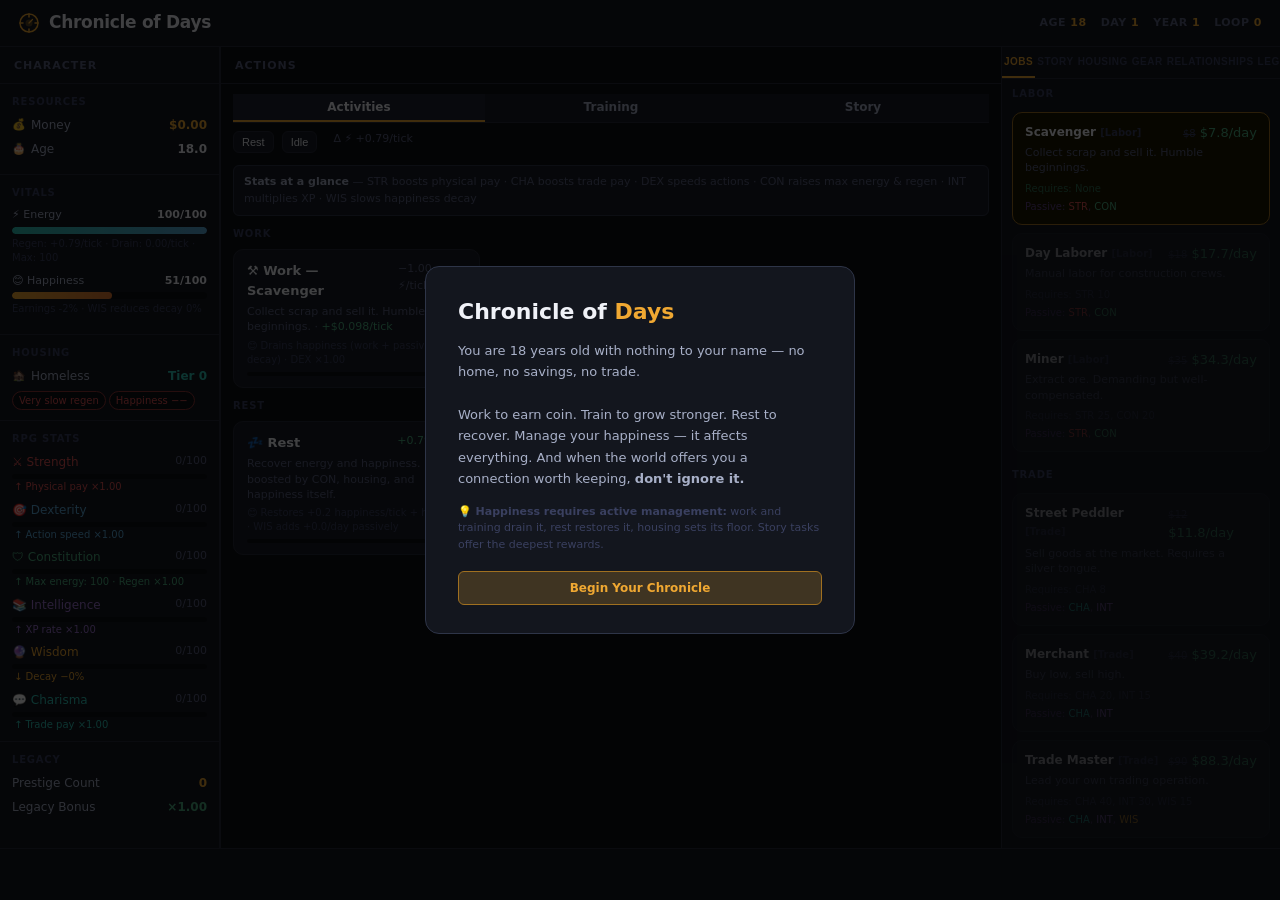
<file: Legacy/index.html>
<!DOCTYPE html>
<html lang="en">
<head>
<meta charset="UTF-8" />
<meta name="viewport" content="width=device-width, initial-scale=1.0" />
<title>Chronicle of Days</title>
<link href="https://api.fontshare.com/v2/css?f[]=cabinet-grotesk@400,500,700,800,900&f[]=satoshi@400,500,700&display=swap" rel="stylesheet"/>
<style>
/* ── Design Tokens ─────────────────────────────────────────── */
:root {
  --bg-base:     #0d0f14;
  --bg-surface:  #13161e;
  --bg-card:     #181c26;
  --bg-hover:    #1e2330;
  --border:      #252a38;
  --border-hi:   #2e3548;

  --amber:       #f0a832;
  --amber-dim:   #a07020;
  --amber-glow:  #f0a83233;
  --teal:        #2ec4b6;
  --teal-dim:    #1e8a80;
  --rose:        #e05252;
  --rose-dim:    #903535;
  --green:       #4caf80;
  --green-dim:   #2e6e50;
  --purple:      #9b72cf;
  --purple-dim:  #5e4080;
  --sky:         #5aa8d8;
  --sky-dim:     #346080;
  --orange:      #e07830;
  --orange-dim:  #8a4a18;
  --pink:        #e07898;
  --pink-dim:    #803050;
  --pink-glow:   #e0789820;

  --text-bright: #f0f2f8;
  --text-mid:    #a8b0c8;
  --text-dim:    #5a6080;
  --text-muted:  #3a4060;

  --font-display: 'Cabinet Grotesk', system-ui, sans-serif;
  --font-body:    'Satoshi', system-ui, sans-serif;

  --r-sm: 6px;
  --r-md: 10px;
  --r-lg: 14px;
}

/* ── Center Tab Layout ────────────────────────────────────── */
.center-tab-bar {
  display: flex;
  border-bottom: 1px solid var(--border);
  margin-bottom: 8px;
}
.center-tab-btn {
  flex: 1;
  padding: 6px 0;
  border: none;
  background: var(--bg-card);
  color: var(--text-mid);
  font-family: var(--font-body);
  font-size: 12px;
  font-weight: 700;
  cursor: pointer;
  border-bottom: 2px solid transparent;
  transition: all 0.15s;
}
.center-tab-btn:hover {
  background: var(--bg-hover);
  color: var(--text-bright);
}
.center-tab-btn.active {
  color: var(--text-bright);
  border-color: var(--amber);
  background: var(--bg-hover);
}
.center-tab-content {
  display: none;
}
.center-tab-content.visible {
  display: block;
}

/* ── Quick Actions Bar ─────────────────────────────────── */
.quick-actions {
  display: flex;
  gap: 8px;
  flex-wrap: wrap;
  margin: 8px 0 12px;
}
.quick-actions .qa-btn {
  padding: 4px 8px;
  font-size: 11px;
  border-radius: var(--r-sm);
  background: var(--bg-card);
  color: var(--text-bright);
  cursor: pointer;
  border: 1px solid var(--border);
  white-space: nowrap;
  transition: background 0.1s, border-color 0.1s;
}
.quick-actions .qa-btn:hover {
  background: var(--bg-hover);
}
.quick-actions .qa-btn.active {
  background: var(--teal);
  border-color: var(--teal);
  color: #fff;
}
.quick-actions .qa-btn.qa-rest.active {
  background: var(--green);
  border-color: var(--green);
}

/* ── Relationships ───────────────────────────────────────── */
.relationship-card {
  display: flex;
  align-items: flex-start;
  background: var(--bg-card);
  border: 1px solid var(--border);
  border-radius: var(--r-sm);
  padding: 6px;
  margin-bottom: 8px;
  cursor: default;
}
.relationship-card .rel-img {
  width: 48px;
  height: 48px;
  background-size: cover;
  background-position: center;
  background-repeat: no-repeat;
  border-radius: var(--r-sm);
  margin-right: 8px;
}
.relationship-card .rel-info {
  flex: 1;
}
.relationship-card .rel-name {
  font-weight: 700;
  font-size: 13px;
  color: var(--text-bright);
  margin-bottom: 2px;
}
.relationship-card .rel-level {
  font-size: 11px;
  color: var(--text-mid);
  margin-bottom: 4px;
}
.relationship-card .rel-desc {
  font-size: 11px;
  color: var(--text-dim);
  line-height: 1.35;
}

/* ── Story Choice Cards ──────────────────────────────────── */
.choice-card {
  background: var(--bg-card);
  border: 1px solid var(--border);
  border-radius: var(--r-sm);
  padding: 8px;
  margin-bottom: 8px;
  cursor: pointer;
  transition: background 0.1s;
}
.choice-card:hover {
  background: var(--bg-hover);
}
.choice-card.locked {
  opacity: 0.5;
  cursor: default;
}
.choice-name {
  font-weight: 700;
  color: var(--text-bright);
  margin-bottom: 4px;
}
.choice-desc {
  font-size: 12px;
  color: var(--text-mid);
  margin-bottom: 4px;
}
.choice-req {
  font-size: 11px;
  color: var(--rose);
  margin-bottom: 4px;
}
.choice-reward {
  font-size: 11px;
  color: var(--amber);
  margin-bottom: 4px;
}
.choice-align {
  font-size: 10px;
  color: var(--text-muted);
}

/* ── Story Progress Card ────────────────────────────────── */
.choice-progress-card {
  background: var(--bg-card);
  border: 1px solid var(--amber);
  border-radius: var(--r-sm);
  padding: 8px;
  cursor: pointer;
  margin-bottom: 8px;
}
.choice-progress-card.active {
  border-color: var(--pink);
}
.choice-progress-bar {
  height: 4px;
  background: var(--border);
  margin-top: 4px;
}
.choice-progress-fill {
  height: 100%;
  background: var(--amber);
}
.choice-meta {
  font-size: 11px;
  color: var(--text-muted);
  margin-top: 4px;
}

/* ── Activities Grid ──────────────────────────────────────── */
#work-activities,
#train-activities,
#rest-activities {
  display: grid;
  grid-template-columns: repeat(auto-fill, minmax(220px, 1fr));
  gap: 8px;
}

* { box-sizing: border-box; margin: 0; padding: 0; }

body {
  font-family: var(--font-body);
  background: var(--bg-base);
  color: var(--text-mid);
  font-size: 13px;
  line-height: 1.5;
  min-height: 100vh;
  overflow-x: hidden;
}

/* ── Layout ────────────────────────────────────────────────── */
#app { display: flex; flex-direction: column; height: 100vh; }

header {
  display: flex; align-items: center; justify-content: space-between;
  padding: 10px 18px;
  background: var(--bg-surface);
  border-bottom: 1px solid var(--border);
  flex-shrink: 0;
}
.logo {
  display: flex; align-items: center; gap: 9px;
  font-family: var(--font-display); font-weight: 800; font-size: 17px;
  color: var(--text-bright); letter-spacing: -0.3px;
}
.logo svg { color: var(--amber); }
.header-meta { display: flex; align-items: center; gap: 14px; }
.age-chip { font-size: 11px; font-weight: 700; letter-spacing: 0.5px; color: var(--text-dim); text-transform: uppercase; }
.age-val  { color: var(--amber); }

#main-grid {
  display: grid;
  grid-template-columns: 220px 1fr 278px;
  flex: 1; overflow: hidden;
}

.panel {
  display: flex; flex-direction: column;
  background: var(--bg-surface);
  border-right: 1px solid var(--border);
  overflow-y: auto; overflow-x: hidden;
}
.panel:last-child { border-right: none; }

.panel-title {
  padding: 11px 14px 9px;
  font-family: var(--font-display); font-weight: 700; font-size: 11px;
  letter-spacing: 1px; text-transform: uppercase; color: var(--text-dim);
  border-bottom: 1px solid var(--border); flex-shrink: 0;
}

/* ── Sections ──────────────────────────────────────────────── */
.section { padding: 10px 12px; border-bottom: 1px solid var(--border); }
.section:last-child { border-bottom: none; }
.section-label {
  font-size: 10px; font-weight: 700; letter-spacing: 0.8px;
  text-transform: uppercase; color: var(--text-muted); margin-bottom: 7px;
}

/* ── Stat rows ─────────────────────────────────────────────── */
.stat-row { display: flex; align-items: center; justify-content: space-between; margin-bottom: 6px; }
.stat-row:last-child { margin-bottom: 0; }
.stat-label { font-size: 12px; color: var(--text-mid); display: flex; align-items: center; gap: 5px; }
.stat-icon  { font-size: 11px; }
.stat-val   { font-size: 12px; font-weight: 700; color: var(--text-bright); font-variant-numeric: tabular-nums; }
.stat-val.amber  { color: var(--amber); }
.stat-val.teal   { color: var(--teal); }
.stat-val.green  { color: var(--green); }
.stat-val.rose   { color: var(--rose); }
.stat-val.pink   { color: var(--pink); }

/* ── Bars ──────────────────────────────────────────────────── */
.bar-wrap { margin-bottom: 7px; }
.bar-wrap:last-child { margin-bottom: 0; }
.bar-header { display: flex; justify-content: space-between; margin-bottom: 3px; }
.bar-name { font-size: 12px; color: var(--text-mid); }
.bar-nums { font-size: 11px; color: var(--text-dim); font-variant-numeric: tabular-nums; }
.bar-track { height: 5px; background: var(--bg-base); border-radius: 999px; overflow: hidden; }
.bar-fill  { height: 100%; border-radius: 999px; transition: width 0.25s ease; }
.bar-fill.str { background: var(--rose); }
.bar-fill.dex { background: var(--sky); }
.bar-fill.con { background: var(--green); }
.bar-fill.int { background: var(--purple); }
.bar-fill.wis { background: var(--amber); }
.bar-fill.cha { background: var(--teal); }

.stat-effect { font-size: 10px; color: var(--text-muted); margin-top: 1px; padding-left: 2px; line-height: 1.35; }

/* ── Vitals (energy, happiness, relationship) ─────────────── */
.vital-section { padding: 0 0 8px 0; }
.vital-section:last-child { padding-bottom: 0; }
.vital-label { display: flex; justify-content: space-between; align-items: center; margin-bottom: 3px; }
.vital-name  { font-size: 11px; color: var(--text-mid); }
.vital-val   { font-size: 11px; font-weight: 700; color: var(--text-bright); font-variant-numeric: tabular-nums; }
.vital-track { height: 7px; background: var(--bg-base); border-radius: 999px; overflow: hidden; margin-bottom: 3px; }
.vital-fill  { height: 100%; border-radius: 999px; transition: width 0.25s ease; }
.vital-fill.energy { background: linear-gradient(90deg, var(--teal), var(--sky)); }
.vital-fill.happy  { background: linear-gradient(90deg, var(--green), var(--amber)); }
.vital-fill.happy.mid  { background: linear-gradient(90deg, var(--amber), var(--orange)); }
.vital-fill.happy.low  { background: linear-gradient(90deg, var(--rose), var(--orange)); }
.vital-fill.bond   { background: linear-gradient(90deg, var(--pink-dim), var(--pink)); }
.vital-detail { font-size: 10px; color: var(--text-muted); line-height: 1.4; }

/* ── Activity Cards ────────────────────────────────────────── */
.activity-card {
  background: var(--bg-card); border: 1px solid var(--border);
  border-radius: var(--r-md); padding: 11px 13px; margin-bottom: 8px;
  cursor: pointer; transition: border-color 0.15s, background 0.15s;
}
.activity-card:last-child { margin-bottom: 0; }
.activity-card:hover:not(.locked-card) { border-color: var(--border-hi); background: var(--bg-hover); }
.activity-card.active        { border-color: var(--amber-dim); background: #1a1600; }
.activity-card.active.teal-act  { border-color: var(--teal-dim);  background: #001614; }
.activity-card.active.green-act { border-color: var(--green-dim); background: #001009; }
.activity-card.active.pink-act  { border-color: var(--pink-dim);  background: #160a0e; }
.activity-card.locked-card   { opacity: 0.45; cursor: not-allowed; }

.act-header  { display: flex; justify-content: space-between; align-items: flex-start; margin-bottom: 4px; }
.act-name    { font-weight: 700; font-size: 13px; color: var(--text-bright); }
.act-cost    { font-size: 11px; color: var(--text-dim); }
.act-desc    { font-size: 11px; color: var(--text-dim); margin-bottom: 4px; line-height: 1.4; }
.act-meta    { font-size: 10px; color: var(--text-muted); margin-bottom: 5px; line-height: 1.4; }
.act-progress { height: 4px; background: var(--bg-base); border-radius: 999px; overflow: hidden; }
.act-progress-fill {
  height: 100%; border-radius: 999px; background: var(--amber); transition: width 0.1s linear;
}
.act-progress-fill.teal  { background: var(--teal); }
.act-progress-fill.green { background: var(--green); }
.act-progress-fill.pink  { background: var(--pink); }

/* ── Story Task Card — special "active task" card ──────────── */
.story-task-card {
  background: var(--bg-card);
  border: 1px solid var(--pink-dim);
  border-radius: var(--r-md);
  padding: 12px 14px;
  margin-bottom: 8px;
}
.story-task-card.active-story { border-color: var(--pink); background: #160a0e; }
.story-task-header {
  display: flex; justify-content: space-between; align-items: flex-start; margin-bottom: 5px;
}
.story-task-name { font-weight: 700; font-size: 13px; color: var(--pink); }
.story-task-progress-label { font-size: 11px; color: var(--text-dim); font-variant-numeric: tabular-nums; }
.story-task-quote {
  font-size: 11px; font-style: italic; color: var(--text-dim);
  border-left: 2px solid var(--pink-dim); padding-left: 8px; margin-bottom: 6px; line-height: 1.5;
}
.story-task-req {
  font-size: 10px; color: var(--text-muted); margin-bottom: 5px; line-height: 1.5;
}
.story-task-reward {
  font-size: 10px; padding: 3px 7px; border-radius: 999px;
  background: var(--pink-glow); border: 1px solid var(--pink-dim); color: var(--pink);
  display: inline-block; margin-bottom: 6px;
}
.story-task-progress { height: 5px; background: var(--bg-base); border-radius: 999px; overflow: hidden; }
.story-task-progress-fill { height: 100%; border-radius: 999px; background: var(--pink); transition: width 0.12s linear; }

/* ── Tab bar (right panel) ─────────────────────────────────── */
.tab-bar { display: flex; border-bottom: 1px solid var(--border); flex-shrink: 0; }
.tab-btn {
  flex: 1; padding: 9px 2px;
  font-size: 10px; font-weight: 700; letter-spacing: 0.5px; text-transform: uppercase; text-align: center;
  color: var(--text-muted); cursor: pointer; border: none; background: none;
  border-bottom: 2px solid transparent; transition: color 0.15s, border-color 0.15s;
}
.tab-btn.active { color: var(--amber); border-bottom-color: var(--amber); }
.tab-content { display: none; flex: 1; overflow-y: auto; }
.tab-content.visible { display: block; }

/* ── Job / Skill cards ─────────────────────────────────────── */
.job-card {
  margin: 8px 10px; background: var(--bg-card); border: 1px solid var(--border);
  border-radius: var(--r-md); padding: 10px 12px; cursor: pointer;
  transition: border-color 0.15s, background 0.15s;
}
.job-card.locked    { opacity: 0.5; cursor: not-allowed; }
.job-card.active    { border-color: var(--amber-dim); background: #1a1600; }
.job-card:not(.locked):hover { border-color: var(--border-hi); background: var(--bg-hover); }
.job-header { display: flex; justify-content: space-between; align-items: flex-start; margin-bottom: 3px; }
.job-name   { font-weight: 700; font-size: 12px; color: var(--text-bright); }
.job-pay    { font-size: 11px; color: var(--green); font-weight: 700; }
.job-desc   { font-size: 11px; color: var(--text-dim); margin-bottom: 5px; line-height: 1.4; }
.job-req    { font-size: 10px; color: var(--text-muted); }
.job-req.met { color: var(--green-dim); }
.job-stats  { font-size: 10px; color: var(--purple-dim); margin-top: 3px; }
.cat-header { padding: 7px 10px 3px; font-size: 10px; font-weight: 700; letter-spacing: 0.8px; text-transform: uppercase; color: var(--text-muted); }

/* ── Housing cards ─────────────────────────────────────────── */
.housing-card {
  margin: 8px 10px; background: var(--bg-card); border: 1px solid var(--border);
  border-radius: var(--r-md); padding: 10px 12px; cursor: pointer;
  transition: border-color 0.15s, background 0.15s;
}
.housing-card.current { border-color: var(--teal-dim); background: #001614; cursor: default; }
.housing-card.locked  { opacity: 0.45; cursor: not-allowed; }
.housing-card:not(.current):not(.locked):hover { border-color: var(--border-hi); background: var(--bg-hover); }
.housing-header { display: flex; justify-content: space-between; align-items: flex-start; margin-bottom: 3px; }
.housing-name   { font-weight: 700; font-size: 12px; color: var(--text-bright); display: flex; align-items: center; gap: 5px; flex-wrap: wrap; }
.housing-tier   { font-size: 9px; font-weight: 700; letter-spacing: 0.5px; text-transform: uppercase; padding: 2px 5px; border-radius: 3px; background: var(--bg-base); color: var(--text-muted); }
.housing-tier.current { background: var(--teal-dim); color: var(--text-bright); }
.housing-cost   { font-size: 11px; color: var(--amber); font-weight: 700; }
.housing-cost.free { color: var(--text-muted); }
.housing-desc   { font-size: 11px; color: var(--text-dim); margin-bottom: 5px; line-height: 1.4; }
.housing-bonuses { display: flex; flex-wrap: wrap; gap: 4px; }
.housing-bonus-pill {
  font-size: 10px; padding: 1px 6px; border-radius: 999px;
  background: var(--bg-base); color: var(--text-dim); border: 1px solid var(--border);
}
.housing-bonus-pill.pos { color: var(--green); border-color: var(--green-dim); }
.housing-bonus-pill.neg { color: var(--rose);  border-color: var(--rose-dim); }

/* ── Equipment cards ───────────────────────────────────────── */
.equip-card {
  margin: 8px 10px; background: var(--bg-card); border: 1px solid var(--border);
  border-radius: var(--r-md); padding: 10px 12px;
  transition: border-color 0.15s, background 0.15s;
}
.equip-card.owned          { border-color: var(--orange-dim); background: #120c00; }
.equip-card.equipped-active { border-color: var(--orange);    background: #1a1000; }
.equip-card.locked-eq       { opacity: 0.45; cursor: not-allowed; }
.equip-card:not(.locked-eq):not(.owned):hover { border-color: var(--border-hi); background: var(--bg-hover); }
.equip-header { display: flex; justify-content: space-between; align-items: flex-start; margin-bottom: 3px; }
.equip-name   { font-weight: 700; font-size: 12px; color: var(--text-bright); display: flex; align-items: center; gap: 5px; }
.equip-badge  { font-size: 9px; font-weight: 700; letter-spacing: 0.4px; text-transform: uppercase; padding: 2px 5px; border-radius: 3px; }
.equip-badge.owned-badge    { background: var(--orange-dim); color: #ffd090; }
.equip-badge.equipped-badge { background: var(--orange);     color: #1a0800; }
.equip-cost   { font-size: 11px; color: var(--amber); font-weight: 700; }
.equip-desc   { font-size: 11px; color: var(--text-dim); margin-bottom: 5px; line-height: 1.4; }
.equip-bonuses { display: flex; flex-wrap: wrap; gap: 3px; margin-bottom: 4px; }
.equip-pill   { font-size: 10px; padding: 1px 6px; border-radius: 999px; background: var(--bg-base); border: 1px solid var(--border); }
.equip-pill.pos     { color: var(--green); border-color: var(--green-dim); }
.equip-pill.neg     { color: var(--rose);  border-color: var(--rose-dim); }
.equip-pill.neutral { color: var(--sky);   border-color: var(--sky-dim); }
.equip-actions { display: flex; gap: 6px; margin-top: 6px; }
.equip-btn {
  flex: 1; padding: 5px 8px; border-radius: var(--r-sm);
  border: 1px solid var(--border-hi); background: var(--bg-base); color: var(--text-mid);
  font-family: var(--font-body); font-size: 11px; font-weight: 700; cursor: pointer; transition: all 0.15s;
}
.equip-btn:hover         { background: var(--bg-hover); color: var(--text-bright); }
.equip-btn.buy-btn       { border-color: var(--amber-dim); color: var(--amber); }
.equip-btn.buy-btn:hover { background: #1a1000; }
.equip-btn.equip-btn-act { border-color: var(--orange-dim); color: var(--orange); }
.equip-btn.unequip-btn   { border-color: var(--rose-dim); color: var(--rose); font-size: 10px; }
.equip-btn:disabled      { opacity: 0.3; cursor: not-allowed; }
.eq-summary   { display: flex; flex-wrap: wrap; gap: 3px; margin-top: 5px; }
.eq-pill-small { font-size: 10px; padding: 1px 6px; border-radius: 999px; background: var(--bg-base); border: 1px solid var(--orange-dim); color: #ffc070; }

/* ── Story arc panel (right) ───────────────────────────────── */
.story-arc-header {
  padding: 12px 12px 8px;
  border-bottom: 1px solid var(--border);
}
.arc-title {
  font-family: var(--font-display); font-weight: 800; font-size: 15px;
  color: var(--text-bright); margin-bottom: 4px;
}
.arc-tagline { font-size: 11px; color: var(--text-dim); font-style: italic; line-height: 1.5; }
.arc-progress-row { display: flex; justify-content: space-between; align-items: center; margin-top: 8px; margin-bottom: 3px; }
.arc-progress-label { font-size: 10px; color: var(--text-muted); }
.arc-progress-val   { font-size: 10px; font-weight: 700; color: var(--pink); }
.arc-progress-track { height: 5px; background: var(--bg-base); border-radius: 999px; overflow: hidden; }
.arc-progress-fill  { height: 100%; border-radius: 999px; background: linear-gradient(90deg, var(--pink-dim), var(--pink)); transition: width 0.3s ease; }

/* Stage list cards */
.stage-card {
  margin: 6px 10px; background: var(--bg-card); border: 1px solid var(--border);
  border-radius: var(--r-md); padding: 10px 12px;
  transition: border-color 0.15s;
}
.stage-card.current-stage { border-color: var(--pink-dim); background: #160a0e; }
.stage-card.completed-stage { border-color: var(--green-dim); background: #001209; opacity: 0.7; }
.stage-card.locked-stage  { opacity: 0.35; }
.stage-header { display: flex; justify-content: space-between; align-items: flex-start; margin-bottom: 3px; }
.stage-num    { font-size: 10px; font-weight: 700; letter-spacing: 0.5px; text-transform: uppercase; color: var(--text-muted); }
.stage-status-badge {
  font-size: 9px; font-weight: 700; padding: 1px 5px; border-radius: 3px; text-transform: uppercase; letter-spacing: 0.4px;
}
.stage-status-badge.done    { background: var(--green-dim); color: #a0ffd0; }
.stage-status-badge.active  { background: var(--pink-dim);  color: var(--pink); }
.stage-status-badge.pending { background: var(--bg-base);   color: var(--text-muted); }
.stage-name  { font-weight: 700; font-size: 12px; color: var(--text-bright); margin-bottom: 3px; }
.stage-desc  { font-size: 11px; color: var(--text-dim); line-height: 1.4; margin-bottom: 5px; }
.stage-reward-pill {
  font-size: 10px; padding: 1px 7px; border-radius: 999px; display: inline-block;
  background: var(--pink-glow); border: 1px solid var(--pink-dim); color: var(--pink);
}
.stage-reward-pill.done-reward { background: rgba(78,175,128,0.1); border-color: var(--green-dim); color: var(--green); }

/* Completed rewards summary */
.rewards-summary {
  margin: 8px 10px 4px; padding: 10px 12px;
  background: var(--bg-card); border: 1px solid var(--border); border-radius: var(--r-md);
}
.rewards-title { font-size: 10px; font-weight: 700; letter-spacing: 0.7px; text-transform: uppercase; color: var(--text-muted); margin-bottom: 6px; }
.reward-row    { font-size: 11px; color: var(--green); margin-bottom: 2px; }
.reward-row.inactive { color: var(--text-muted); }

/* ── Info box ──────────────────────────────────────────────── */
.info-box {
  background: var(--bg-card); border: 1px solid var(--border-hi); border-radius: var(--r-sm);
  padding: 8px 10px; margin: 8px 10px 0; font-size: 11px; color: var(--text-dim); line-height: 1.5;
}
.info-box strong { color: var(--text-mid); }

/* ── Log ───────────────────────────────────────────────────── */
#log-wrap {
  background: var(--bg-surface); border-top: 1px solid var(--border);
  padding: 6px 14px; height: 52px; min-height: 52px; overflow-y: auto; flex-shrink: 0;
}
.log-entry      { font-size: 11px; color: var(--text-dim); padding: 1px 0; }
.log-entry.new  { color: var(--amber); }
.log-entry.story{ color: var(--pink); }

/* ── Buttons ───────────────────────────────────────────────── */
.prestige-wrap { padding: 12px 10px; }
.btn {
  width: 100%; padding: 9px; border-radius: var(--r-sm);
  border: 1px solid var(--border-hi); background: var(--bg-base); color: var(--text-mid);
  font-family: var(--font-body); font-size: 12px; font-weight: 700; cursor: pointer; transition: all 0.15s;
}
.btn:hover            { background: var(--bg-hover); color: var(--text-bright); }
.btn.primary          { border-color: var(--amber-dim); color: var(--amber); background: var(--amber-glow); }
.btn.primary:hover    { background: #2a1a00; }
.btn.danger           { border-color: var(--rose-dim); color: var(--rose); }
.btn.danger:hover     { background: #1a0000; }
.btn:disabled         { opacity: 0.35; cursor: not-allowed; }
.prestige-badge {
  font-size: 10px; font-weight: 700; letter-spacing: 0.5px; padding: 2px 8px; border-radius: 999px;
  background: var(--amber-glow); color: var(--amber); border: 1px solid var(--amber-dim);
}

/* ── Upkeep line ───────────────────────────────────────────── */
.upkeep-line   { font-size: 10px; color: var(--text-muted); margin-top: 4px; padding-top: 4px; border-top: 1px solid var(--border); }
.upkeep-total  { color: var(--rose); font-weight: 700; }

/* ── Stat colors ───────────────────────────────────────────── */
.c-str { color: var(--rose); }
.c-dex { color: var(--sky); }
.c-con { color: var(--green); }
.c-int { color: var(--purple); }
.c-wis { color: var(--amber); }
.c-cha { color: var(--teal); }

::-webkit-scrollbar { width: 4px; }
::-webkit-scrollbar-track { background: transparent; }
::-webkit-scrollbar-thumb { background: var(--border); border-radius: 2px; }

/* ── Intro modal ───────────────────────────────────────────── */
#intro-modal {
  position: fixed; inset: 0; background: #000b;
  display: flex; align-items: center; justify-content: center; z-index: 100;
}
.modal-box {
  background: var(--bg-surface); border: 1px solid var(--border-hi);
  border-radius: var(--r-lg); padding: 28px 32px; max-width: 430px; width: 90%;
}
.modal-title { font-family: var(--font-display); font-weight: 800; font-size: 22px; color: var(--text-bright); margin-bottom: 12px; }
.modal-title span { color: var(--amber); }
.modal-body  { color: var(--text-mid); font-size: 13px; line-height: 1.65; margin-bottom: 14px; }
.modal-meta  { font-size: 11px; color: var(--text-muted); margin-bottom: 18px; }
</style>
</head>
<body>
<div id="app">
  <header>
    <div class="logo">
      <svg width="22" height="22" viewBox="0 0 22 22" fill="none">
        <circle cx="11" cy="11" r="9" stroke="currentColor" stroke-width="1.5"/>
        <circle cx="11" cy="11" r="3.5" fill="currentColor" opacity="0.3"/>
        <line x1="11" y1="2"  x2="11" y2="5"  stroke="currentColor" stroke-width="1.5" stroke-linecap="round"/>
        <line x1="11" y1="17" x2="11" y2="20" stroke="currentColor" stroke-width="1.5" stroke-linecap="round"/>
        <line x1="2"  y1="11" x2="5"  y2="11" stroke="currentColor" stroke-width="1.5" stroke-linecap="round"/>
        <line x1="17" y1="11" x2="20" y2="11" stroke="currentColor" stroke-width="1.5" stroke-linecap="round"/>
        <line x1="11" y1="11" x2="14.5" y2="7.5" stroke="currentColor" stroke-width="1.3" stroke-linecap="round"/>
      </svg>
      Chronicle of Days
    </div>
    <div class="header-meta">
      <span class="age-chip">Age <span class="age-val" id="hdr-age">18</span></span>
      <span class="age-chip">Day <span class="age-val" id="hdr-day">1</span></span>
      <span class="age-chip">Year <span class="age-val" id="hdr-year">1</span></span>
      <span class="age-chip">Loop <span class="age-val" id="hdr-loop">0</span></span>
      <span class="age-chip" id="hdr-upkeep" style="color:var(--rose);display:none;"></span>
      <span class="age-chip" id="hdr-happy"  style="display:none;"></span>
      <span class="prestige-badge" id="prestige-badge" style="display:none;"></span>
    </div>
  </header>

  <div id="main-grid">
    <!-- ═══ LEFT PANEL ═══ -->
    <div class="panel" id="left-panel">
      <div class="panel-title">Character</div>

      <!-- Resources -->
      <div class="section">
        <div class="section-label">Resources</div>
        <div class="stat-row">
          <span class="stat-label"><span class="stat-icon">💰</span> Money</span>
          <span class="stat-val amber" id="stat-money">$0.00</span>
        </div>
        <div class="stat-row">
          <span class="stat-label"><span class="stat-icon">🎂</span> Age</span>
          <span class="stat-val" id="stat-age">18.0</span>
        </div>
        <div class="upkeep-line" id="upkeep-summary" style="display:none;">
          Upkeep: <span class="upkeep-total" id="upkeep-total-val">$0/day</span>
        </div>
      </div>

      <!-- Vitals -->
      <div class="section">
        <div class="section-label">Vitals</div>
        <div class="vital-section">
          <div class="vital-label">
            <span class="vital-name">⚡ Energy</span>
            <span class="vital-val" id="energy-val">100/100</span>
          </div>
          <div class="vital-track"><div class="vital-fill energy" id="energy-bar" style="width:100%"></div></div>
          <div class="vital-detail" id="energy-detail">Regen: +0.0/tick · Max: 100</div>
        </div>
        <div class="vital-section">
          <div class="vital-label">
            <span class="vital-name">😊 Happiness</span>
            <span class="vital-val" id="happy-val">50/100</span>
          </div>
          <div class="vital-track"><div class="vital-fill happy" id="happy-bar" style="width:50%"></div></div>
          <div class="vital-detail" id="happy-detail">Affects earnings &amp; energy regen</div>
        </div>
        <!-- Relationship bond bar — shown after story begins -->
        <div class="vital-section" id="bond-section" style="display:none;">
          <div class="vital-label">
            <span class="vital-name">🤝 <span id="bond-char-name">Relationship</span></span>
            <span class="vital-val pink" id="bond-val">—</span>
          </div>
          <div class="vital-track"><div class="vital-fill bond" id="bond-bar" style="width:0%"></div></div>
          <div class="vital-detail" id="bond-detail">Complete story tasks to deepen this bond</div>
        </div>
      </div>

      <!-- Housing -->
      <div class="section">
        <div class="section-label">Housing</div>
        <div class="stat-row">
          <span class="stat-label"><span class="stat-icon" id="housing-icon">🏚️</span> <span id="housing-name">Homeless</span></span>
          <span class="stat-val teal" id="housing-tier-label">Tier 0</span>
        </div>
        <div id="housing-bonuses-inline" style="margin-top:4px; display:flex; flex-wrap:wrap; gap:3px;"></div>
      </div>

      <!-- Equipment summary -->
      <div class="section" id="equip-summary-section" style="display:none;">
        <div class="section-label">Equipment</div>
        <div class="eq-summary" id="equip-summary-pills"></div>
        <div class="vital-detail" id="equip-effect-summary" style="margin-top:5px;"></div>
      </div>

      <!-- RPG Stats -->
      <div class="section">
        <div class="section-label">RPG Stats</div>
        <div class="bar-wrap">
          <div class="bar-header"><span class="bar-name c-str">⚔ Strength</span><span class="bar-nums" id="str-nums">0/100</span></div>
          <div class="bar-track"><div class="bar-fill str" id="str-bar" style="width:0%"></div></div>
          <div class="stat-effect c-str" id="str-effect">↑ Physical job earnings</div>
        </div>
        <div class="bar-wrap">
          <div class="bar-header"><span class="bar-name c-dex">🎯 Dexterity</span><span class="bar-nums" id="dex-nums">0/100</span></div>
          <div class="bar-track"><div class="bar-fill dex" id="dex-bar" style="width:0%"></div></div>
          <div class="stat-effect c-dex" id="dex-effect">↑ Action speed</div>
        </div>
        <div class="bar-wrap">
          <div class="bar-header"><span class="bar-name c-con">🛡 Constitution</span><span class="bar-nums" id="con-nums">0/100</span></div>
          <div class="bar-track"><div class="bar-fill con" id="con-bar" style="width:0%"></div></div>
          <div class="stat-effect c-con" id="con-effect">↑ Max energy &amp; regen rate</div>
        </div>
        <div class="bar-wrap">
          <div class="bar-header"><span class="bar-name c-int">📚 Intelligence</span><span class="bar-nums" id="int-nums">0/100</span></div>
          <div class="bar-track"><div class="bar-fill int" id="int-bar" style="width:0%"></div></div>
          <div class="stat-effect c-int" id="int-effect">↑ Training &amp; study XP rate</div>
        </div>
        <div class="bar-wrap">
          <div class="bar-header"><span class="bar-name c-wis">🔮 Wisdom</span><span class="bar-nums" id="wis-nums">0/100</span></div>
          <div class="bar-track"><div class="bar-fill wis" id="wis-bar" style="width:0%"></div></div>
          <div class="stat-effect c-wis" id="wis-effect">↓ Happiness decay</div>
        </div>
        <div class="bar-wrap">
          <div class="bar-header"><span class="bar-name c-cha">💬 Charisma</span><span class="bar-nums" id="cha-nums">0/100</span></div>
          <div class="bar-track"><div class="bar-fill cha" id="cha-bar" style="width:0%"></div></div>
          <div class="stat-effect c-cha" id="cha-effect">↑ Trade &amp; social job earnings</div>
        </div>
      </div>

      <!-- Legacy -->
      <div class="section">
        <div class="section-label">Legacy</div>
        <div class="stat-row">
          <span class="stat-label">Prestige Count</span>
          <span class="stat-val amber" id="prestige-count">0</span>
        </div>
        <div class="stat-row">
          <span class="stat-label">Legacy Bonus</span>
          <span class="stat-val green" id="legacy-bonus">×1.00</span>
        </div>
        <!-- Accumulated relationship rewards -->
        <div id="story-reward-summary" style="display:none; margin-top:6px;">
          <div class="vital-detail" id="story-reward-text"></div>
        </div>
      </div>
    </div>

    <!-- ═══ CENTER PANEL ═══ -->
    <div class="panel" style="border-left:1px solid var(--border); background: var(--bg-base);">
      <div class="panel-title">Actions</div>
      <div style="padding:10px 12px;">
        <!-- Center tab navigation -->
        <div class="center-tab-bar">
          <button class="center-tab-btn active" data-tab="activities" onclick="switchCenterTab('activities')">Activities</button>
          <button class="center-tab-btn" data-tab="training" onclick="switchCenterTab('training')">Training</button>
          <button class="center-tab-btn" data-tab="story" onclick="switchCenterTab('story')">Story</button>
        </div>

        <!-- Quick actions bar (always visible across tabs) -->
        <div id="quick-actions" class="quick-actions"></div>
        <!-- Activities tab content -->
        <div id="center-tab-activities" class="center-tab-content visible">
          <div class="info-box" id="activities-info-box" style="margin:0 0 10px 0;">
            <strong>Stats at a glance</strong> — STR boosts physical pay · CHA boosts trade pay · DEX speeds actions · CON raises max energy &amp; regen · INT multiplies XP · WIS slows happiness decay
          </div>
          <!-- Work activities -->
          <div class="section-label" style="margin-bottom:8px;">Work</div>
          <div id="work-activities"></div>
          <!-- Rest activities -->
          <div class="section-label" style="margin:10px 0 8px;">Rest</div>
          <div id="rest-activities"></div>
        </div>
        <!-- Training tab content -->
        <div id="center-tab-training" class="center-tab-content">
          <div class="section-label" style="margin-bottom:8px;">Training</div>
          <div id="train-activities"></div>
        </div>
        <!-- Story tab content -->
        <div id="center-tab-story" class="center-tab-content">
          <div id="story-content"></div>
        </div>
      </div>
    </div>

    <!-- ═══ RIGHT PANEL ═══ -->
    <div class="panel">
      <div class="tab-bar">
        <button class="tab-btn active"  onclick="switchTab('jobs')">Jobs</button>
        <button class="tab-btn"         onclick="switchTab('story')">Story</button>
        <button class="tab-btn"         onclick="switchTab('housing')">Housing</button>
        <button class="tab-btn"         onclick="switchTab('equipment')">Gear</button>
        <button class="tab-btn"         onclick="switchTab('relationships')">Relationships</button>
        <button class="tab-btn"         onclick="switchTab('prestige')">Legacy</button>
      </div>

      <div class="tab-content visible" id="tab-jobs"><div id="jobs-list"></div></div>

      <!-- STORY TAB -->
      <div class="tab-content" id="tab-story">
        <div id="story-arc-panel"></div>
      </div>

      <div class="tab-content" id="tab-housing">
        <div class="info-box"><strong>Housing</strong> affects energy regen and happiness baseline. Better housing is a long-term investment.</div>
        <div id="housing-list"></div>
      </div>
      <div class="tab-content" id="tab-equipment">
        <div class="info-box"><strong>Equipment</strong> provides bonuses while equipped. Each item has a daily maintenance fee.</div>
        <div id="equipment-list"></div>
      </div>
      <!-- RELATIONSHIPS TAB -->
      <div class="tab-content" id="tab-relationships">
        <div class="info-box"><strong>Relationships</strong> — Over the course of many loops you will meet and befriend classmates and mentors. Their stories evolve across loops and offer unique bonuses. (Feature under construction)</div>
        <div id="relationships-list"></div>
      </div>
      <div class="tab-content" id="tab-prestige">
        <div class="prestige-wrap">
          <div class="info-box" style="margin:0 0 12px 0;"><strong>Prestige</strong> — Reset at age 65 for a permanent legacy bonus that multiplies all gains.</div>
          <div class="stat-row" style="margin-bottom:8px;">
            <span class="stat-label">Next bonus</span>
            <span class="stat-val green" id="prestige-next-bonus">×1.10</span>
          </div>
          <button class="btn primary" id="prestige-btn" onclick="doPrestige()" disabled>Prestige (age 65+)</button>
          <div style="margin-top:10px;">
            <button class="btn danger" onclick="hardReset()" style="font-size:11px; padding:7px;">Reset All Progress</button>
          </div>
        </div>
      </div>
    </div>
  </div>

  <div id="log-wrap"><div id="log"></div></div>
</div>

<!-- Intro Modal -->
<div id="intro-modal" style="display:none;">
  <div class="modal-box">
    <div class="modal-title">Chronicle of <span>Days</span></div>
    <div class="modal-body">
      You are 18 years old with nothing to your name — no home, no savings, no trade.<br><br>
      Work to earn coin. Train to grow stronger. Rest to recover. Manage your happiness — it affects everything.
      And when the world offers you a connection worth keeping, <strong>don't ignore it.</strong>
    </div>
    <div class="modal-meta">
      💡 <strong>Happiness requires active management:</strong> work and training drain it, rest restores it, housing sets its floor. Story tasks offer the deepest rewards.
    </div>
    <button class="btn primary" onclick="closeIntro()">Begin Your Chronicle</button>
  </div>
</div>

<script>
'use strict';
// ═══════════════════════════════════════════════════════════
// CONSTANTS
// ═══════════════════════════════════════════════════════════
const TICK_MS       = 150;
const TICKS_PER_DAY = 80;
const DAYS_PER_YEAR = 365;

// Energy
const ENERGY_BASE_MAX         = 100;
const ENERGY_CON_PER_PT       = 1.5;
const ENERGY_CON_REGEN_PER_PT = 0.006;
const ENERGY_DRAIN_BASE       = 1.0;

// Speed / XP / decay
const DEX_SPEED_PER_PT       = 0.004;
const INT_XP_PER_PT          = 0.008;
const WIS_DECAY_PER_PT       = 0.01;
const STR_PAY_PER_PT         = 0.008;
const CHA_PAY_PER_PT         = 0.009;
const JOB_STAT_RATE          = 0.018;

// ── HAPPINESS v5 ─────────────────────────────────────────────
// Increased all decay rates relative to v4 for more active management
const HAPPY_REST_BASE        = 0.20;   // regen per tick at rest (up from 0.15)
const HAPPY_WORK_DRAIN       = 0.10;   // per work tick (up from 0.06)
const HAPPY_TRAIN_DRAIN      = 0.06;   // per training tick (up from 0.04)
const HAPPY_STORY_DRAIN      = 0.04;   // story tasks also cost a little happiness (social exertion)
const HAPPY_IDLE_DECAY       = 0.02;   // passive background decay per tick (new)
const HAPPY_STREAK_THRESHOLD = 40;     // ticks of same non-rest activity before streak penalty kicks in
const HAPPY_STREAK_PENALTY   = 0.03;   // extra drain per tick when on a long streak
const HAPPY_MIN              = 5;
const HAPPY_WIS_REGEN_BONUS  = 0.0015; // per WIS point, per tick at rest

// ── PRESTIGE ──────────────────────────────────────────────────
const PRESTIGE_MIN_AGE       = 65;
const PRESTIGE_BONUS         = 0.10;

// ═══════════════════════════════════════════════════════════
// STORY DATA — "A New Friend"
// Each stage is a task the player runs as an activity.
// Completing a stage grants a permanent reward.
// ═══════════════════════════════════════════════════════════
const STORY_ARC = {
  id: 'a_new_friend',
  title: 'A New Friend',
  character: 'Mira',
  tagline: 'A chance meeting in the market square. She seems quick with numbers — and quick to laugh.',

  /*
   * Each stage:
   *   id, name, quote (her words / scene flavor), desc (what you're doing),
   *   taskId (used as activity id), energyCostPerTick,
   *   ticksRequired (total ticks to complete the task),
   *   requires (stat gates), reward (object), rewardText (display)
   */
  stages: [
    {
      id: 'stage_meet',
      name: 'A Chance Meeting',
      quote: '"You look like you could use a break. I know a quiet spot near the well."',
      desc: 'Spend time chatting with Mira in the market square.',
      bondProgress: 1,
      // Each story stage now offers multiple choices. Players must pick one to progress.
      choices: [
        {
          id: 'talk',
          name: 'Talk with Mira',
          desc: 'Take a break and chat with her. You begin to learn about each other.',
          energyCostPerTick: 0.30,
          ticksRequired: 60,
          requires: {},
          reward: { happyDecayFlat: 0.015 },
          rewardText: '😊 Happiness decay slightly reduced',
          alignment: 'paragon'
        },
        {
          id: 'ignore',
          name: 'Keep Walking',
          desc: 'Decide not to engage. You keep to yourself.',
          energyCostPerTick: 0.15,
          ticksRequired: 30,
          requires: {},
          reward: {},
          rewardText: 'No reward',
          alignment: 'renegade'
        }
      ]
    },
    {
      id: 'stage_help_carry',
      name: 'Lend a Hand',
      quote: '"The merchant down the lane has a heavy delivery. Would you help me carry it?"',
      desc: 'Help Mira haul goods across the market.',
      bondProgress: 2,
      choices: [
        {
          id: 'help',
          name: 'Help Mira',
          desc: 'Pitch in and carry the goods with her.',
          energyCostPerTick: 0.90,
          ticksRequired: 120,
          requires: { str: 5 },
          reward: { statBonus: { cha: 2 } },
          rewardText: '💬 +2 Charisma',
          alignment: 'paragon'
        },
        {
          id: 'decline',
          name: 'Decline to Help',
          desc: 'Politely refuse and continue your own work.',
          energyCostPerTick: 0.30,
          ticksRequired: 60,
          requires: {},
          reward: {},
          rewardText: 'No reward',
          alignment: 'renegade'
        }
      ]
    },
    {
      id: 'stage_evening_talk',
      name: 'Evening Conversation',
      quote: '"Tell me something real. Not what you do — who you are."',
      desc: 'Spend an evening talking with Mira.',
      bondProgress: 3,
      choices: [
        {
          id: 'open_up',
          name: 'Open Up',
          desc: 'Share your thoughts and dreams with Mira.',
          energyCostPerTick: 0.40,
          ticksRequired: 100,
          requires: { int: 8 },
          reward: { xpMult: 0.05 },
          rewardText: '📚 +5% XP gain (permanent)',
          alignment: 'paragon'
        },
        {
          id: 'avoid',
          name: 'Stay Guarded',
          desc: 'Keep the conversation light and avoid deep topics.',
          energyCostPerTick: 0.20,
          ticksRequired: 60,
          requires: {},
          reward: {},
          rewardText: 'No reward',
          alignment: 'renegade'
        }
      ]
    },
    {
      id: 'stage_defend',
      name: 'Stand Your Ground',
      quote: '"They tried to steal from me again. I need someone I can trust."',
      desc: 'Protect Mira from a market bully.',
      bondProgress: 4,
      choices: [
        {
          id: 'defend',
          name: 'Defend Mira',
          desc: 'Stand up to the bully and protect Mira.',
          energyCostPerTick: 1.20,
          ticksRequired: 80,
          requires: { str: 15, con: 10 },
          reward: { statBonus: { str: 3 } },
          rewardText: '⚔ +3 Strength',
          alignment: 'paragon'
        },
        {
          id: 'walk_away',
          name: 'Walk Away',
          desc: 'Avoid the confrontation and look after yourself.',
          energyCostPerTick: 0.40,
          ticksRequired: 60,
          requires: {},
          reward: {},
          rewardText: 'No reward',
          alignment: 'renegade'
        }
      ]
    },
    {
      id: 'stage_teach',
      name: 'Share What You Know',
      quote: '"You\'ve learned so much. Could you teach me? Even a little?"',
      desc: 'Spend time teaching Mira a skill.',
      bondProgress: 5,
      choices: [
        {
          id: 'teach',
          name: 'Teach Mira',
          desc: 'Spend time teaching her your knowledge.',
          energyCostPerTick: 0.50,
          ticksRequired: 140,
          requires: { int: 20, wis: 10 },
          reward: { xpMult: 0.05, happyDecayFlat: 0.01 },
          rewardText: '📚 +5% XP gain · 😊 Happiness decay reduced again',
          alignment: 'paragon'
        },
        {
          id: 'decline_teach',
          name: 'Refuse to Teach',
          desc: 'Keep your hard-earned knowledge to yourself.',
          energyCostPerTick: 0.30,
          ticksRequired: 60,
          requires: {},
          reward: {},
          rewardText: 'No reward',
          alignment: 'renegade'
        }
      ]
    },
    {
      id: 'stage_bond',
      name: 'A Bond Forged',
      quote: '"Whatever happens — I\'m glad our paths crossed."',
      desc: 'A final shared moment. The bond you\'ve built is something that won\'t fade.',
      bondProgress: 6,
      choices: [
        {
          id: 'commit',
          name: 'Affirm the Bond',
          desc: 'Fully commit to the friendship and what it means.',
          energyCostPerTick: 0.30,
          ticksRequired: 160,
          requires: { cha: 20, wis: 15 },
          reward: { happyDecayFlat: 0.02, statBonus: { wis: 3, cha: 3 } },
          rewardText: '🤝 +3 WIS/CHA · Happiness decay significantly reduced',
          alignment: 'paragon'
        },
        {
          id: 'let_go',
          name: 'Let Go',
          desc: 'Choose to part ways and carry on alone.',
          energyCostPerTick: 0.30,
          ticksRequired: 100,
          requires: {},
          reward: {},
          rewardText: 'No reward',
          alignment: 'renegade'
        }
      ]
    },
  ]
};

// ═══════════════════════════════════════════════════════════
// HOUSING
// ═══════════════════════════════════════════════════════════
const HOUSING = [
  { id:'homeless',         name:'Homeless',          icon:'🏚️', tier:0, cost:0,    upkeepPerDay:0,  desc:'Sleeping rough. Energy recovers slowly; happiness constantly erodes.',          energyRegenBonus:0,    happyBaseline:15, happyDecayBonus:0.04, happyTickBonus:0,    bonuses:[{label:'Very slow regen',type:'neg'},{label:'Happiness −−',type:'neg'}] },
  { id:'rough_shelter',    name:'Rough Shelter',     icon:'⛺',  tier:1, cost:80,   upkeepPerDay:0.5, desc:'An old barn or lean-to. Stops the worst happiness drain.',                     energyRegenBonus:0.15, happyBaseline:28, happyDecayBonus:0,    happyTickBonus:0.01, bonuses:[{label:'+15% regen',type:'pos'},{label:'Stops extra drain',type:'pos'},{label:'$0.50/day',type:'neg'}] },
  { id:'shared_room',      name:'Shared Room',       icon:'🛏️',  tier:2, cost:300,  upkeepPerDay:2,   desc:'A rented bunk. Basic but stable.',                                              energyRegenBonus:0.35, happyBaseline:42, happyDecayBonus:0,    happyTickBonus:0.03, bonuses:[{label:'+35% regen',type:'pos'},{label:'Happiness ↑',type:'pos'},{label:'$2/day',type:'neg'}] },
  { id:'small_home',       name:'Small Home',        icon:'🏠',  tier:3, cost:2000, upkeepPerDay:8,   desc:'A modest place to call your own. Privacy and stability.',                       energyRegenBonus:0.80, happyBaseline:65, happyDecayBonus:0,    happyTickBonus:0.08, bonuses:[{label:'+80% regen',type:'pos'},{label:'Happiness ↑↑',type:'pos'},{label:'$8/day',type:'neg'}] },
  { id:'comfortable_home', name:'Comfortable Home',  icon:'🏡',  tier:4, cost:8000, upkeepPerDay:20,  desc:'A well-furnished home. Rest here and you\'ll wake up ready for anything.',        energyRegenBonus:1.6,  happyBaseline:85, happyDecayBonus:0,    happyTickBonus:0.18, bonuses:[{label:'+160% regen',type:'pos'},{label:'Happiness ↑↑↑',type:'pos'},{label:'$20/day',type:'neg'}] },
];

// ═══════════════════════════════════════════════════════════
// EQUIPMENT
// ═══════════════════════════════════════════════════════════
const EQUIPMENT = [
  { id:'work_gloves',      name:'Work Gloves',        icon:'🧤',  cost:50,   maintenancePerDay:0.25, requires:{},               earningsBonus:{category:'Labor',pct:0.15},   earningsBonusB:null,                              xpBonus:0,    xpStats:[],                   energyDrainReduction:0,    pills:[{label:'+15% Labor pay',type:'pos'},{label:'$0.25/day',type:'neg'}], desc:'Sturdy gloves. Better grip on labor jobs.' },
  { id:'training_weights', name:'Training Weights',   icon:'🏋️',  cost:120,  maintenancePerDay:0.5,  requires:{},               earningsBonus:null,                          earningsBonusB:null,                              xpBonus:0.20, xpStats:['str','con'],        energyDrainReduction:0,    pills:[{label:'+20% STR/CON XP',type:'pos'},{label:'$0.50/day',type:'neg'}], desc:'Iron weights for resistance training.' },
  { id:'study_lamp',       name:"Scholar's Lamp",     icon:'🪔',  cost:80,   maintenancePerDay:0.3,  requires:{int:5},          earningsBonus:null,                          earningsBonusB:null,                              xpBonus:0.25, xpStats:['int','wis','cha'],  energyDrainReduction:0,    pills:[{label:'+25% INT/WIS/CHA XP',type:'pos'},{label:'$0.30/day',type:'neg'}], desc:'A bright lamp for late-night studying.' },
  { id:'travelers_boots',  name:"Traveler's Boots",   icon:'👢',  cost:180,  maintenancePerDay:0.75, requires:{dex:10},         earningsBonus:null,                          earningsBonusB:null,                              xpBonus:0,    xpStats:[],                   energyDrainReduction:0.12, pills:[{label:'−12% energy drain',type:'pos'},{label:'$0.75/day',type:'neg'}], desc:'Reduces fatigue. Cuts energy drain slightly.' },
  { id:'merchants_ledger', name:"Merchant's Ledger",  icon:'📒',  cost:250,  maintenancePerDay:1.0,  requires:{cha:15,int:10},  earningsBonus:{category:'Trade',pct:0.20},   earningsBonusB:{category:'Knowledge',pct:0.10},   xpBonus:0,    xpStats:[],                   energyDrainReduction:0,    pills:[{label:'+20% Trade pay',type:'pos'},{label:'+10% Knowledge pay',type:'pos'},{label:'$1.00/day',type:'neg'}], desc:'A well-organized ledger system.' },
  { id:'iron_sword',       name:'Iron Sword',          icon:'⚔️',  cost:400,  maintenancePerDay:2.0,  requires:{str:20},         earningsBonus:{category:'Military',pct:0.25},earningsBonusB:null,                              xpBonus:0,    xpStats:[],                   energyDrainReduction:0,    pills:[{label:'+25% Military pay',type:'pos'},{label:'Unlocks Officer track',type:'neutral'},{label:'$2.00/day',type:'neg'}], desc:'A military blade. Boosts pay in military roles.' },
];

// ═══════════════════════════════════════════════════════════
// JOBS
// ═══════════════════════════════════════════════════════════
const JOBS = [
  { id:'scavenger',  cat:'Labor',    name:'Scavenger',         desc:'Collect scrap and sell it. Humble beginnings.',            pay:8,   req:{},                              pStats:{str:0.6,con:0.6} },
  { id:'laborer',    cat:'Labor',    name:'Day Laborer',       desc:'Manual labor for construction crews.',                     pay:18,  req:{str:10},                        pStats:{str:1.0,con:0.8} },
  { id:'miner',      cat:'Labor',    name:'Miner',             desc:'Extract ore. Demanding but well-compensated.',              pay:35,  req:{str:25,con:20},                 pStats:{str:1.4,con:1.2} },
  { id:'peddler',    cat:'Trade',    name:'Street Peddler',    desc:'Sell goods at the market. Requires a silver tongue.',       pay:12,  req:{cha:8},                         pStats:{cha:0.8,int:0.4} },
  { id:'merchant',   cat:'Trade',    name:'Merchant',          desc:'Buy low, sell high.',                                       pay:40,  req:{cha:20,int:15},                 pStats:{cha:1.2,int:0.8} },
  { id:'trader',     cat:'Trade',    name:'Trade Master',      desc:'Lead your own trading operation.',                          pay:90,  req:{cha:40,int:30,wis:15},          pStats:{cha:1.5,int:1.0,wis:0.5} },
  { id:'recruit',    cat:'Military', name:'Army Recruit',      desc:'Join the military. Discipline and structure.',              pay:22,  req:{str:15,con:10},                 pStats:{str:0.8,con:0.8,dex:0.6} },
  { id:'soldier',    cat:'Military', name:'Soldier',           desc:'A proven fighter. Strength and agility.',                   pay:50,  req:{str:30,dex:20,con:20},          pStats:{str:1.2,con:1.0,dex:1.0} },
  { id:'officer',    cat:'Military', name:'Officer',           desc:'Lead your unit. Tactical wisdom required.',                 pay:110, req:{str:45,dex:35,con:30,wis:20},   pStats:{str:1.0,dex:1.0,con:0.8,wis:1.2} },
  { id:'apprentice', cat:'Knowledge',name:'Apprentice Scholar',desc:'Assist learned folk for pay and knowledge.',                pay:14,  req:{int:10},                        pStats:{int:0.8,wis:0.5} },
  { id:'scribe',     cat:'Knowledge',name:'Scribe',            desc:'Record and copy texts.',                                    pay:32,  req:{int:20,wis:12},                 pStats:{int:1.2,wis:0.8} },
  { id:'advisor',    cat:'Knowledge',name:'Royal Advisor',     desc:'Counsel the powerful. Vast wisdom required.',               pay:120, req:{int:45,wis:40,cha:25},          pStats:{int:1.3,wis:1.5,cha:0.8} },
];

// ═══════════════════════════════════════════════════════════
// SKILLS (training)
// ═══════════════════════════════════════════════════════════
const SKILLS = [
  { id:'bodywork',   name:'Bodywork',       stat:'str', rate:1.2, cost:1.2, req:{},       desc:'Physical conditioning. Builds raw strength.' },
  { id:'reflexes',   name:'Reflex Drills',  stat:'dex', rate:1.2, cost:1.1, req:{},       desc:'Speed and precision training.' },
  { id:'endurance',  name:'Endurance Run',  stat:'con', rate:1.0, cost:0.9, req:{},       desc:'Builds stamina and raises max energy.' },
  { id:'study',      name:'Study',          stat:'int', rate:1.1, cost:0.8, req:{},       desc:'Hit the books. Sharpens the intellect.' },
  { id:'meditation', name:'Meditation',     stat:'wis', rate:0.9, cost:0.5, req:{int:15}, desc:'Quiet the mind. Requires Intelligence.' },
  { id:'rhetoric',   name:'Rhetoric',       stat:'cha', rate:1.0, cost:0.7, req:{int:10}, desc:'Practice speaking and persuasion.' },
];

// ── Training Tier System ─────────────────────────────────────────────────
// Each training skill scales in difficulty based on the player's current
// level in the associated stat. Tiers encourage balanced builds and mirror
// the increasing rigor of academy coursework. Thresholds define the
// starting level for tiers 2–4. Multipliers scale the energy cost per
// tick for skills in each tier.
const TIER_THRESHOLDS   = [25, 50, 75];
const TIER_MULTIPLIERS  = [1.0, 1.4, 1.8, 2.3];

function getTrainingTier(statName) {
  const val = G.stats && G.stats[statName] ? G.stats[statName] : 0;
  if (val < TIER_THRESHOLDS[0]) return 1;
  if (val < TIER_THRESHOLDS[1]) return 2;
  if (val < TIER_THRESHOLDS[2]) return 3;
  return 4;
}

// ═══════════════════════════════════════════════════════════
// STATE
// ═══════════════════════════════════════════════════════════
// Use a versioned save key per iteration to avoid carrying forward stale data.
// Iteration 8 introduces a new save format with additional fields and more
// aggressive state clearing. A new save key ensures that older saves are
// ignored and a fresh state is used instead.
const SAVE_KEY = 'chronicle_save_v8';

function defaultState() {
  return {
    tick: 0, dayTick: 0, age: 18,
    // The day of the current year (1–?), separate from the total tick count
    day: 1,
    // Track progression across loops. Each loop represents a four‑year term at
    // the academy. loopCount increments whenever a loop ends due to death,
    // expulsion or graduation. currentYear tracks which year of the academy
    // (1–4) the player is currently in. These values reset the in‑loop state
    // but persist across loops for future systems.
    loopCount: 0,
    currentYear: 1,
    money: 0,
    energy: 100,
    happiness: 50,
    housingTier: 0,
    stats:  {str:0,dex:0,con:0,int:0,wis:0,cha:0},
    statXP: {str:0,dex:0,con:0,int:0,wis:0,cha:0},
    // The active actions the player has toggled on. A maximum of two actions
    // may be active at once. When empty, the character will be considered
    // idle/resting. Each action id corresponds to a work, study or training
    // identifier (e.g. 'work', 'body', etc.).
    activeActions: [],
    activityProgress: 0,
    activityStreak: 0,   // consecutive ticks on same non-rest activity
    jobId: 'scavenger',
    prestigeCount: 0, totalEarned: 0,
    ownedEquipment: [], equippedItems: [],
    // Story state
    storyStarted: false,
    storyStage: 0,         // index into STORY_ARC.stages
    storyTaskProgress: 0,  // tick progress on current choice
    storyComplete: false,
    // Alignment tracking for moral decisions
    alignment: { paragon: 0, renegade: 0 },
    // The currently selected choice ID for the active stage (null if none)
    selectedChoice: null,
    // Journal of story decisions made this loop
    storyJournal: [],
    // Accumulated rewards from completed stages (applied live)
    storyRewards: {
      happyDecayFlat: 0,   // flat reduction to per-tick happiness drain
      xpMult: 0,           // additive bonus to XP multiplier
      statBonuses: {},     // permanent stat additions
    },

    // Narrative phase tracking. As the long-loop academy story unfolds, the
    // game will progress through several high‑level phases (e.g. Survival,
    // Optimization, Discovery). Only a placeholder is used for now. The
    // phase can advance as story milestones are completed, and progress can
    // be used to gate new content. A simple numeric progress value (0–100)
    // accompanies the phase for future UI.
    storyPhase: 'Survival',
    storyPhaseProgress: 0,

    // Relationship data scaffold. Each character key holds the current
    // relationship level for the loop, the maximum level achieved across
    // all loops, and a list of milestone objects. This will be used in
    // future iterations to drive the relationship tab and recollection
    // mechanics. At present only a placeholder character (Mira) is
    // provided.
    relationshipData: {
      mira: {
        level: 0,
        maxLevel: 0,
        milestones: [],
        image: 'placeholder_light_gray_block.png',
        description: 'A fellow student. Get to know her as your journey unfolds.'
      }
    },
  };
}

let G = loadGame();

// ═══════════════════════════════════════════════════════════
// DERIVED VALUES
// ═══════════════════════════════════════════════════════════
function getHousing()          { return HOUSING[G.housingTier]; }
function getLegacy()           { return 1 + G.prestigeCount * PRESTIGE_BONUS; }
function getMaxEnergy()        { return Math.floor(ENERGY_BASE_MAX + G.stats.con * ENERGY_CON_PER_PT); }
function getSpeedMult()        { return 1 + Math.min(G.stats.dex * DEX_SPEED_PER_PT, 0.4); }
function getIntXpMult()        { return 1 + Math.min(G.stats.int * INT_XP_PER_PT, 0.6) + G.storyRewards.xpMult; }
function getDecayMult()        { return Math.max(0.3, 1 - Math.min(G.stats.wis * WIS_DECAY_PER_PT, 0.6)); }
function getHappyEarningsMult(){ return 0.70 + (G.happiness / 100) * 0.55; }

function getEnergyRegenRate() {
  const h = getHousing();
  const base = 0.8 * (1 + h.energyRegenBonus);
  const con  = 1 + G.stats.con * ENERGY_CON_REGEN_PER_PT;
  const happy= 0.60 + (G.happiness / 100) * 0.75;
  return base * con * happy;
}

function getEnergyDrainMult() {
  let r = 0;
  for (const id of G.equippedItems) {
    const eq = EQUIPMENT.find(e=>e.id===id);
    if (eq && eq.energyDrainReduction) r += eq.energyDrainReduction;
  }
  return Math.max(0.4, 1 - r);
}

function getEquipXpBonus(stat) {
  let b = 0;
  for (const id of G.equippedItems) {
    const eq = EQUIPMENT.find(e=>e.id===id);
    if (eq && eq.xpBonus && eq.xpStats.includes(stat)) b += eq.xpBonus;
  }
  return b;
}

function getStrPayBonus(cat)  { return (cat==='Labor'||cat==='Military') ? 1+Math.min(G.stats.str*STR_PAY_PER_PT,0.6) : 1; }
function getChaPayBonus(cat)  { return (cat==='Trade'||cat==='Knowledge') ? 1+Math.min(G.stats.cha*CHA_PAY_PER_PT,0.7) : 1; }

function getEquipEarningsBonus(cat) {
  let m = 1;
  for (const id of G.equippedItems) {
    const eq = EQUIPMENT.find(e=>e.id===id);
    if (!eq) continue;
    if (eq.earningsBonus  && eq.earningsBonus.category ===cat) m+=eq.earningsBonus.pct;
    if (eq.earningsBonusB && eq.earningsBonusB.category===cat) m+=eq.earningsBonusB.pct;
  }
  return m;
}

// Compute the total energy drain per tick based on currently active actions.
// Returns 0 if no actions are active or if only rest is selected. The drain
// multiplier is applied inside this function so that render functions can
// display the true per-tick drain.
function getTotalActionDrain() {
  if (!Array.isArray(G.activeActions) || G.activeActions.length === 0) return 0;
  const drainMult = getEnergyDrainMult();
  let total = 0;
  for (const act of G.activeActions) {
    if (act === 'work') {
      total += ENERGY_DRAIN_BASE * drainMult;
    } else if (act === 'story_task') {
      const stage = getCurrentStage();
      const choice = getCurrentChoice();
      if (stage && choice) {
        total += ENERGY_DRAIN_BASE * drainMult * choice.energyCostPerTick;
      }
    } else if (act === 'rest') {
      // rest does not drain energy; regen handled separately
    } else {
      // Training actions: adjust energy cost by tier multiplier based on the
      // player's current level in the skill's stat. Higher tiers cost more
      // energy, encouraging balanced stat growth. Tier multipliers are
      // defined in TIER_MULTIPLIERS. See getTrainingTier() for details.
      const skill = SKILLS.find(s => s.id === act);
      if (skill) {
        const tier = getTrainingTier(skill.stat);
        const mult = TIER_MULTIPLIERS[tier - 1] || 1.0;
        total += ENERGY_DRAIN_BASE * drainMult * skill.cost * mult;
      }
    }
  }
  return total;
}

function getJob()  { return JOBS.find(j=>j.id===G.jobId) || JOBS[0]; }
function getStat(s){ return G.stats[s] || 0; }
function meetsReqs(req) { for(const[s,v] of Object.entries(req)) if(getStat(s)<v) return false; return true; }

function getJobPay(job) {
  const base = job.pay / TICKS_PER_DAY;
  return base * getHappyEarningsMult() * getStrPayBonus(job.cat) * getChaPayBonus(job.cat) * getEquipEarningsBonus(job.cat) * getLegacy();
}

function getTotalUpkeep() {
  let t = getHousing().upkeepPerDay;
  for (const id of G.equippedItems) { const eq=EQUIPMENT.find(e=>e.id===id); if(eq) t+=eq.maintenancePerDay; }
  return t;
}

function getCurrentStage() {
  if (!G.storyStarted || G.storyComplete) return null;
  return STORY_ARC.stages[G.storyStage] || null;
}

function isStoryActivity(act) { return act === 'story_task'; }

// ═══════════════════════════════════════════════════════════
// TICK ENGINE
// ═══════════════════════════════════════════════════════════
function tick() {
  // Increment universal tick counters
  G.tick++;
  G.dayTick++;

  const maxEnergy = getMaxEnergy();
  const housing   = getHousing();
  const speedMult = getSpeedMult();
  const drainMult = getEnergyDrainMult();
  const decayMult = getDecayMult();
  const stage     = getCurrentStage();

  // ── Day boundary ───────────────────────────────────────────
  if (G.dayTick >= TICKS_PER_DAY) {
    G.dayTick = 0;
    G.day++;
    // Update age linearly with days; year increment handling will be added in later iterations
    G.age = 18 + (G.day - 1) / DAYS_PER_YEAR;
    // Upkeep: subtract housing and equipment upkeep once per day
    const upkeep = getTotalUpkeep();
    if (upkeep > 0) G.money = Math.max(0, G.money - upkeep);
    // Birthday notification
    const af = Math.floor(G.age);
    if (Math.abs(G.age - af) < 1.2 / DAYS_PER_YEAR) addLog(`You turn ${af}. Life marches forward.`);

    // ── Year boundary ─────────────────────────────────────────
    // When the day counter exceeds the number of days in a year, advance the currentYear.
    if (G.day > DAYS_PER_YEAR) {
      G.day = 1;
      G.currentYear = (G.currentYear || 1) + 1;
      // If the current year exceeds 4, start a new loop. This resets most
      // temporary state while preserving core progression. See startNewLoop() for details.
      if (G.currentYear > 4) {
        G.loopCount = (G.loopCount || 0) + 1;
        startNewLoop();
        // startNewLoop resets currentYear to 1 and other state, so return to avoid further tick logic
        return;
      }
    }
  }

  // Determine actions for this tick. If energy is depleted or no actions
  // selected, the character rests automatically. Otherwise process
  // each selected action in sequence.
  let actions = Array.isArray(G.activeActions) ? G.activeActions.slice() : [];
  let autoRest = false;
  if (G.energy <= 0) {
    autoRest = true;
    actions = [];
  }
  if (actions.length === 0) autoRest = true;

  // Choose the primary action for streak tracking (first non‑rest)
  let primaryAct = actions.find(a => a !== 'rest');
  if (!primaryAct) primaryAct = 'rest';

  // ── Streak tracking ────────────────────────────────────────
  if (primaryAct !== 'rest' && primaryAct !== G._lastActivity) {
    G.activityStreak = 0;
  }
  G._lastActivity = primaryAct;
  if (primaryAct !== 'rest') {
    G.activityStreak = (G.activityStreak || 0) + 1;
  } else {
    G.activityStreak = 0;
  }
  const isOnStreak = G.activityStreak > HAPPY_STREAK_THRESHOLD;

  // The progress increment used for all actions
  const progInc = (100 / TICKS_PER_DAY) * speedMult;

  let energyDrainTotal = 0;
  let didWork = false;

  // ── Rest handling ─────────────────────────────────────────
  if (autoRest) {
    // Gain energy and happiness while resting
    G.energy = Math.min(maxEnergy, G.energy + getEnergyRegenRate());
    G.activityProgress = (G.activityProgress + progInc) % 100;
    const wisBonus = G.stats.wis * HAPPY_WIS_REGEN_BONUS;
    G.happiness = Math.min(100, G.happiness + HAPPY_REST_BASE + housing.happyTickBonus + wisBonus);
  } else {
    // Process each action
    for (const act of actions) {
      // Exclusive: story task
      if (act === 'story_task' && stage) {
        const choice = getCurrentChoice();
        if (choice) {
          const eDrain = ENERGY_DRAIN_BASE * drainMult * choice.energyCostPerTick;
          energyDrainTotal += eDrain;
          if (G.energy > 0) {
            G.storyTaskProgress += speedMult;
            G.activityProgress   = (G.storyTaskProgress / choice.ticksRequired) * 100;
            if (G.storyTaskProgress >= choice.ticksRequired) completeStoryStage();
          }
          let hDrain = HAPPY_STORY_DRAIN * decayMult - G.storyRewards.happyDecayFlat;
          G.happiness = Math.max(HAPPY_MIN, G.happiness - Math.max(0, hDrain));
          didWork = true;
        }
        // Story task overrides other actions
        break;
      }
      // Work
      if (act === 'work') {
        const job = getJob();
        const pay = getJobPay(job);
        G.money += pay; G.totalEarned += pay;
        const eDrain = ENERGY_DRAIN_BASE * drainMult;
        energyDrainTotal += eDrain;
        const im = getIntXpMult();
        for (const [s, r] of Object.entries(job.pStats||{})) {
          gainXP(s, r * JOB_STAT_RATE * im * (1 + getEquipXpBonus(s)) * getLegacy());
        }
        G.activityProgress = (G.activityProgress + progInc) % 100;
        let hDrain = HAPPY_WORK_DRAIN * decayMult;
        if (isOnStreak) hDrain += HAPPY_STREAK_PENALTY * decayMult;
        hDrain -= G.storyRewards.happyDecayFlat;
        G.happiness = Math.max(HAPPY_MIN, G.happiness - Math.max(0, hDrain));
        didWork = true;
        continue;
      }
      // Rest action if explicitly selected
      if (act === 'rest') {
        G.energy = Math.min(maxEnergy, G.energy + getEnergyRegenRate());
        G.activityProgress = (G.activityProgress + progInc) % 100;
        const wisBonus = G.stats.wis * HAPPY_WIS_REGEN_BONUS;
        G.happiness = Math.min(100, G.happiness + HAPPY_REST_BASE + housing.happyTickBonus + wisBonus);
        continue;
      }
      // Training (skills)
      const skill = SKILLS.find(s=>s.id===act);
      if (skill) {
        const eDrain = ENERGY_DRAIN_BASE * drainMult * skill.cost;
        energyDrainTotal += eDrain;
        if (G.energy > 0) {
          const xpGain = skill.rate * getIntXpMult() * (1+getEquipXpBonus(skill.stat)) * getLegacy();
          gainXP(skill.stat, xpGain);
        }
        G.activityProgress = (G.activityProgress + progInc) % 100;
        let hDrain = HAPPY_TRAIN_DRAIN * decayMult;
        if (isOnStreak) hDrain += HAPPY_STREAK_PENALTY * decayMult;
        hDrain -= G.storyRewards.happyDecayFlat;
        G.happiness = Math.max(HAPPY_MIN, G.happiness - Math.max(0, hDrain));
        didWork = true;
      }
    }
  }

  // ── Passive background decay ───────────────────────────────
  let passiveDecay = HAPPY_IDLE_DECAY * decayMult - (G.storyRewards.happyDecayFlat * 0.5);
  if (didWork) {
    passiveDecay += housing.happyDecayBonus * decayMult;
  }
  G.happiness = Math.max(HAPPY_MIN, G.happiness - Math.max(0, passiveDecay));
  G.happiness = Math.min(100, G.happiness);

  // ── Energy drain ──────────────────────────────────────────
  if (energyDrainTotal > 0) {
    G.energy = Math.max(0, G.energy - energyDrainTotal);
    if (G.energy <= 0) {
      // Exhausted: clear active actions and rest
      G.activeActions = [];
      addLog('Exhausted — forced to rest.', false);
    }
  }

  // ── Auto-start story if day >= 3 and not yet started ─────
  if (!G.storyStarted && G.day >= 3 && G.storyStage === 0) {
    G.storyStarted = true;
    addLog('📖 A young woman catches your eye in the market. Her name is Mira.', true);
    addLog('Check the Story tab to begin.', true);
  }
}

// ═══════════════════════════════════════════════════════════
// STORY ENGINE
// ═══════════════════════════════════════════════════════════
function completeStoryStage() {
  const stage = STORY_ARC.stages[G.storyStage];
  if (!stage) return;
  const choice = getCurrentChoice();
  if (!choice) return;

  // Apply choice reward
  const r = choice.reward || {};
  if (r.happyDecayFlat)  G.storyRewards.happyDecayFlat += r.happyDecayFlat;
  if (r.xpMult)          G.storyRewards.xpMult         += r.xpMult;
  if (r.statBonus) {
    for (const [s,v] of Object.entries(r.statBonus)) {
      G.storyRewards.statBonuses[s] = (G.storyRewards.statBonuses[s]||0) + v;
      G.stats[s] = Math.min(100, (G.stats[s]||0) + v);
    }
  }

  // Update alignment
  if (choice.alignment === 'paragon') G.alignment.paragon = (G.alignment.paragon||0) + 1;
  if (choice.alignment === 'renegade') G.alignment.renegade = (G.alignment.renegade||0) + 1;

  // Increase relationship level for the story character. Each completed stage
  // strengthens the bond with the character associated with this story arc. If
  // the relationship does not yet exist in relationshipData, it will be
  // created on demand. The level persists only within the current loop but
  // updates maxLevel when higher than any previous loops.
  try {
    const key = (STORY_ARC.character || '').toLowerCase();
    if (!G.relationshipData[key]) {
      G.relationshipData[key] = { level: 0, maxLevel: 0, milestones: [], image: 'placeholder_light_gray_block.png', description: '' };
    }
    const rel = G.relationshipData[key];
    rel.level = (rel.level || 0) + 1;
    if (rel.level > (rel.maxLevel || 0)) {
      rel.maxLevel = rel.level;
    }
  } catch(e){}

  // Record in journal
  try {
    G.storyJournal.push({ stageId: stage.id, stageName: stage.name, choiceId: choice.id, choiceName: choice.name, alignment: choice.alignment });
  } catch (e) {}

  addLog(`📖 "${STORY_ARC.character}": Stage complete — ${stage.name}`, true);
  if (choice.rewardText && choice.rewardText !== 'No reward') {
    addLog(`✨ Reward: ${choice.rewardText}`, true);
  }
  // Advance story
  G.storyStage++;
  G.storyTaskProgress = 0;
  G.activityProgress  = 0;
  // Reset selected choice for next stage
  G.selectedChoice = null;

  if (G.storyStage >= STORY_ARC.stages.length) {
    G.storyComplete = true;
    addLog(`📖 The story of ${STORY_ARC.character} is complete. The bond endures.`, true);
    G.activity = 'rest';
  } else {
    // Return to rest — player must actively re-select story_task
    G.activity = 'rest';
    const next = STORY_ARC.stages[G.storyStage];
    addLog(`📖 New chapter available: "${next.name}"`, true);
  }
}

function gainXP(stat, amount) {
  G.statXP[stat] = (G.statXP[stat]||0) + amount;
  const lv  = G.stats[stat];
  const req = 100 + lv * 5;
  while (G.statXP[stat] >= req && G.stats[stat] < 100) {
    G.statXP[stat] -= req;
    G.stats[stat]   = Math.min(100, G.stats[stat]+1);
    const names = {str:'Strength',dex:'Dexterity',con:'Constitution',int:'Intelligence',wis:'Wisdom',cha:'Charisma'};
    addLog(`${names[stat]} reached ${G.stats[stat]}!`);
  }
}

// ═══════════════════════════════════════════════════════════
// EQUIPMENT & HOUSING ACTIONS
// ═══════════════════════════════════════════════════════════
function buyEquipment(id) {
  const eq = EQUIPMENT.find(e=>e.id===id);
  if (!eq || G.ownedEquipment.includes(id)) return;
  if (!meetsReqs(eq.requires)) { addLog(`Can't buy ${eq.name}: requirements not met.`); return; }
  if (G.money < eq.cost) { addLog(`Can't afford ${eq.name}. Need $${eq.cost.toFixed(0)}.`); return; }
  G.money -= eq.cost; G.ownedEquipment.push(id);
  addLog(`Purchased ${eq.icon} ${eq.name}. Upkeep: $${eq.maintenancePerDay}/day.`); renderAll();
}
function equipItem(id)   { if(!G.ownedEquipment.includes(id)||G.equippedItems.includes(id)) return; G.equippedItems.push(id); const eq=EQUIPMENT.find(e=>e.id===id); addLog(`Equipped ${eq.icon} ${eq.name}.`); renderAll(); }
function unequipItem(id) { G.equippedItems=G.equippedItems.filter(i=>i!==id); const eq=EQUIPMENT.find(e=>e.id===id); addLog(`Unequipped ${eq.icon} ${eq.name}.`); renderAll(); }
function buyHousing(tier) {
  if (tier<=G.housingTier) return;
  const h=HOUSING[tier];
  if (G.money<h.cost) { addLog(`Can't afford ${h.name}. Need $${h.cost.toFixed(0)}.`); return; }
  G.money-=h.cost; G.housingTier=tier;
  addLog(`You move into ${h.icon} ${h.name}. A new chapter.`); renderAll();
}

// ═══════════════════════════════════════════════════════════
// PRESTIGE / SAVE
// ═══════════════════════════════════════════════════════════
function doPrestige() {
  if (G.age < PRESTIGE_MIN_AGE) return;
  const n = G.prestigeCount + 1;
  G = defaultState(); G.prestigeCount = n;
  addLog(`Prestige! Legacy bonus ×${getLegacy().toFixed(2)}.`);
  saveGame(); renderAll();
}
function hardReset() {
  // Confirm with the player before wiping their progress. Resetting will
  // completely remove all saved data for this version, including stats,
  // story progress, relationships and prestige. It will not delete
  // persistent rewards from future versions.
  if (!confirm('Reset all progress including prestige?')) return;
  // Remove all versions of chronicle saves to ensure no stale data remains
  try {
    for (const key of Object.keys(localStorage)) {
      if (key.startsWith('chronicle_save')) {
        localStorage.removeItem(key);
      }
    }
  } catch(e){}
  // Reset in-memory state and fully reload the page. A full reload
  // guarantees that no lingering state persists and that initialization
  // routines run fresh.
  G = null;
  location.reload();
}
function saveGame() { try { localStorage.setItem(SAVE_KEY, JSON.stringify(G)); } catch(e){} }
function loadGame() {
  try {
    // Before loading, purge any legacy saves from previous iterations. This
    // prevents stale or incompatible data from polluting the current game. Any
    // key beginning with "chronicle_save" (except the current SAVE_KEY) is
    // removed.  This runs once at load time before reading the state.
    try {
      for (const key of Object.keys(localStorage)) {
        if (key.startsWith('chronicle_save') && key !== SAVE_KEY) {
          localStorage.removeItem(key);
        }
      }
    } catch(e) { /* safe to ignore */ }
    const raw = localStorage.getItem(SAVE_KEY);
    if (!raw) return defaultState();
    const s = JSON.parse(raw); const d = defaultState();
    const out = {
      ...d,
      ...s,
      // Deep merge nested structures to preserve defaults when missing in save
      stats:          { ...d.stats,   ...(s.stats||{}) },
      statXP:         { ...d.statXP,  ...(s.statXP||{}) },
      ownedEquipment: s.ownedEquipment  || [],
      equippedItems:  s.equippedItems   || [],
      storyRewards:   { ...d.storyRewards, ...(s.storyRewards||{}) },
      // Merge alignment counters
      alignment:      { ...d.alignment,  ...(s.alignment||{}) },
      // Restore selected choice
      selectedChoice: s.selectedChoice !== undefined ? s.selectedChoice : d.selectedChoice,
      // Restore journal
      storyJournal:   Array.isArray(s.storyJournal) ? s.storyJournal : d.storyJournal,
      // Restore center tab if present (not used yet but future-proof)
      centerTab:      s.centerTab || d.centerTab,
      // Restore loopCount and currentYear
      loopCount:      s.loopCount !== undefined ? s.loopCount : d.loopCount,
      currentYear:    s.currentYear !== undefined ? s.currentYear : d.currentYear,
      // Restore relationship data: deep merge each character's fields so that
      // default properties like image and description are preserved when missing in save.
      relationshipData: (() => {
        const rel = {};
        // Copy default characters
        for (const key of Object.keys(d.relationshipData)) {
          rel[key] = { ...d.relationshipData[key] };
        }
        // Merge saved data per character
        if (s.relationshipData) {
          for (const [key, val] of Object.entries(s.relationshipData)) {
            rel[key] = { ...(rel[key] || {}), ...val };
          }
        }
        return rel;
      })(),
      // Restore active actions array
      activeActions: Array.isArray(s.activeActions) ? s.activeActions.slice() : d.activeActions,
    };
    if (!out.storyRewards.statBonuses) out.storyRewards.statBonuses = {};
    return out;
  } catch(e) { return defaultState(); }
}

// ═══════════════════════════════════════════════════════════
// LOG
// ═══════════════════════════════════════════════════════════
let LOG = [];
function addLog(msg, isStory=false) {
  LOG.unshift({ msg, isStory, fresh: true });
  if (LOG.length > 100) LOG.pop();
  renderLog();
}
function renderLog() {
  document.getElementById('log').innerHTML = LOG.slice(0, 10)
    .map((e,i)=>`<div class="log-entry${i===0?' new':''}${e.isStory?' story':''}">${e.msg}</div>`)
    .join('');
}

// ═══════════════════════════════════════════════════════════
// TABS
// ═══════════════════════════════════════════════════════════
let activeTab = 'jobs';
function switchTab(tab) {
  activeTab = tab;
  // Update right-panel tab buttons and content. Skills tab has been removed.
  const tabs = ['jobs','story','housing','equipment','relationships','prestige'];
  document.querySelectorAll('.tab-btn').forEach((b,i) => b.classList.toggle('active', tabs[i]===tab));
  document.querySelectorAll('.tab-content').forEach(el => el.classList.remove('visible'));
  const tgt = document.getElementById(`tab-${tab}`);
  if (tgt) tgt.classList.add('visible');
}

// ═══════════════════════════════════════════════════════════
// USER ACTIONS
// ═══════════════════════════════════════════════════════════
function setActivity(id) {
  if (id === 'story_task') {
    // Ensure a choice has been selected before starting the story task
    const choice = getCurrentChoice();
    if (!choice) { addLog('Select a story option first.'); return; }
    if (!meetsReqs(choice.requires)) {
      const missing = Object.entries(choice.requires).map(([s,v])=>`${s.toUpperCase()} ${v}`).join(', ');
      addLog(`Story option requires: ${missing}`); return;
    }
  }
  // Legacy function retained for compatibility. Instead of switching a single
  // activity, the new system toggles actions via toggleAction(). Only story
  // tasks remain single‑action and override the activeActions list.
  if (id === 'story_task') {
    // Clear any existing actions and set story as the sole action
    G.activeActions = ['story_task'];
    G.activityProgress = 0;
    renderAll();
  } else {
    toggleAction(id);
  }
}
function selectJob(id) {
  const job = JOBS.find(j=>j.id===id); if(!job||!meetsReqs(job.req)) return;
  G.jobId = id; addLog(`New job: ${job.name}. $${job.pay}/day base.`); renderAll();
}

// ═══════════════════════════════════════════════════════════
// RENDER
// ═══════════════════════════════════════════════════════════
function fmt(n)  { return n.toFixed(1); }
function fmtM(n) { if(n>=1000) return `$${(n/1000).toFixed(1)}k`; return `$${n.toFixed(2)}`; }

function renderAll() {
  renderLeft();
  renderCenter();
  renderJobs();
  // Training is now in the center panel, so the skills tab and renderSkills are removed
  renderStoryPanel();
  renderHousing();
  renderEquipment();
  renderRelationships();
  renderPrestige();
}

// ── LEFT PANEL ────────────────────────────────────────────
function renderLeft() {
  const maxE = getMaxEnergy();
  const housing = getHousing();
  const legacy = getLegacy();

  // Header
  document.getElementById('hdr-age').textContent = Math.floor(G.age);
  document.getElementById('hdr-day').textContent = G.day;
  // Show current year (1–4) and loop count
  document.getElementById('hdr-year').textContent = G.currentYear || 1;
  document.getElementById('hdr-loop').textContent = G.loopCount || 0;
  const upkeep = getTotalUpkeep();
  const hdrUp = document.getElementById('hdr-upkeep');
  if (upkeep>0) { hdrUp.style.display=''; hdrUp.textContent=`−$${upkeep.toFixed(2)}/day`; }
  else hdrUp.style.display='none';
  // Happiness level in header
  const hdrH = document.getElementById('hdr-happy');
  if (G.happiness < 30) { hdrH.style.display=''; hdrH.style.color='var(--rose)'; hdrH.textContent='😟 Low Happiness'; }
  else hdrH.style.display='none';
  // Prestige badge
  const badge = document.getElementById('prestige-badge');
  if (G.prestigeCount>0) { badge.style.display=''; badge.textContent=`Prestige ${G.prestigeCount}`; }
  else badge.style.display='none';

  // Resources
  document.getElementById('stat-money').textContent = fmtM(G.money);
  document.getElementById('stat-age').textContent   = fmt(G.age);
  const uSec = document.getElementById('upkeep-summary');
  if (upkeep>0) { uSec.style.display=''; document.getElementById('upkeep-total-val').textContent=`$${upkeep.toFixed(2)}/day`; }
  else uSec.style.display='none';

  // Energy
  const ePct = (G.energy/maxE*100).toFixed(1);
  document.getElementById('energy-val').textContent = `${Math.floor(G.energy)}/${maxE}`;
  document.getElementById('energy-bar').style.width = ePct+'%';
  const totalDrain = getTotalActionDrain();
  document.getElementById('energy-detail').textContent =
    `Regen: +${getEnergyRegenRate().toFixed(2)}/tick · Drain: ${totalDrain.toFixed(2)}/tick · Max: ${maxE}`;

  // Happiness
  const hBar  = document.getElementById('happy-bar');
  const hPct  = G.happiness;
  hBar.style.width = hPct+'%';
  hBar.className   = `vital-fill happy${hPct<30?' low':hPct<55?' mid':''}`;
  document.getElementById('happy-val').textContent = `${Math.floor(G.happiness)}/100`;
  const em = ((getHappyEarningsMult()-1)*100).toFixed(0);
  const dr = Math.round((1-getDecayMult())*100);
  const storyOff = G.storyRewards.happyDecayFlat > 0 ? ` · Story −${(G.storyRewards.happyDecayFlat*100).toFixed(0)}` : '';
  document.getElementById('happy-detail').textContent = `Earnings ${em>=0?'+':''}${em}% · WIS reduces decay ${dr}%${storyOff}`;

  // Bond bar
  const bondSec = document.getElementById('bond-section');
  if (G.storyStarted) {
    bondSec.style.display = '';
    document.getElementById('bond-char-name').textContent = STORY_ARC.character;
    const totalStages = STORY_ARC.stages.length;
    const doneStages  = G.storyComplete ? totalStages : G.storyStage;
    const bondPct     = (doneStages / totalStages) * 100;
    document.getElementById('bond-bar').style.width = bondPct+'%';
    document.getElementById('bond-val').textContent  = G.storyComplete ? 'Complete' : `Stage ${doneStages+1}/${totalStages}`;
    document.getElementById('bond-detail').textContent = G.storyComplete
      ? '✨ Bond complete — all rewards active'
      : `Stage ${doneStages+1}: ${STORY_ARC.stages[G.storyStage]?.name || '—'}`;
  } else bondSec.style.display = 'none';

  // Housing
  document.getElementById('housing-icon').textContent = housing.icon;
  document.getElementById('housing-name').textContent = housing.name;
  document.getElementById('housing-tier-label').textContent = `Tier ${housing.tier}`;
  document.getElementById('housing-bonuses-inline').innerHTML =
    housing.bonuses.map(b=>`<span class="housing-bonus-pill ${b.type}">${b.label}</span>`).join('');

  // Equipment summary
  const eqSec = document.getElementById('equip-summary-section');
  if (G.equippedItems.length>0) {
    eqSec.style.display='';
    document.getElementById('equip-summary-pills').innerHTML =
      G.equippedItems.map(id=>{ const eq=EQUIPMENT.find(e=>e.id===id); return eq?`<span class="eq-pill-small">${eq.icon} ${eq.name}</span>`:''; }).join('');
    const eff=[];
    for(const id of G.equippedItems) {
      const eq=EQUIPMENT.find(e=>e.id===id); if(!eq) continue;
      if(eq.earningsBonus)  eff.push(`${eq.earningsBonus.category} +${Math.round(eq.earningsBonus.pct*100)}%`);
      if(eq.earningsBonusB) eff.push(`${eq.earningsBonusB.category} +${Math.round(eq.earningsBonusB.pct*100)}%`);
      if(eq.xpBonus)        eff.push(`${eq.xpStats.join('/').toUpperCase()} XP +${Math.round(eq.xpBonus*100)}%`);
      if(eq.energyDrainReduction) eff.push(`Drain −${Math.round(eq.energyDrainReduction*100)}%`);
    }
    document.getElementById('equip-effect-summary').textContent = eff.join(' · ')||'No active bonuses';
  } else eqSec.style.display='none';

  // Stats
  const statEffects = {
    str: `↑ Physical pay ×${(1+Math.min(G.stats.str*STR_PAY_PER_PT,0.6)).toFixed(2)}`,
    dex: `↑ Action speed ×${getSpeedMult().toFixed(2)}`,
    con: `↑ Max energy: ${maxE} · Regen ×${(1+G.stats.con*ENERGY_CON_REGEN_PER_PT).toFixed(2)}`,
    int: `↑ XP rate ×${getIntXpMult().toFixed(2)}`,
    wis: `↓ Decay −${Math.round((1-getDecayMult())*100)}%`,
    cha: `↑ Trade pay ×${(1+Math.min(G.stats.cha*CHA_PAY_PER_PT,0.7)).toFixed(2)}`,
  };
  for (const s of ['str','dex','con','int','wis','cha']) {
    const lv=G.stats[s], xp=G.statXP[s]||0, req=100+lv*5;
    document.getElementById(`${s}-nums`).textContent    = `${lv}/100`;
    document.getElementById(`${s}-bar`).style.width     = (lv>=100?100:(xp/req*100)).toFixed(1)+'%';
    document.getElementById(`${s}-effect`).textContent  = statEffects[s];
  }

  // Legacy & story rewards
  document.getElementById('prestige-count').textContent = G.prestigeCount;
  document.getElementById('legacy-bonus').textContent   = `×${legacy.toFixed(2)}`;
  const srSec  = document.getElementById('story-reward-summary');
  const srText = document.getElementById('story-reward-text');
  const rLines = [];
  if (G.storyRewards.happyDecayFlat > 0) rLines.push(`😊 Decay −${(G.storyRewards.happyDecayFlat*100).toFixed(0)} (relationship)`);
  if (G.storyRewards.xpMult > 0)         rLines.push(`📚 XP +${(G.storyRewards.xpMult*100).toFixed(0)}% (relationship)`);
  for(const[s,v] of Object.entries(G.storyRewards.statBonuses||{})) {
    if(v>0) rLines.push(`+${v} ${s.toUpperCase()} (relationship)`);
  }
  if (rLines.length>0) { srSec.style.display=''; srText.textContent=rLines.join(' · '); }
  else srSec.style.display='none';
}

// ── CENTER PANEL ──────────────────────────────────────────
function renderCenter() {
  const drainMult  = getEnergyDrainMult();
  const speedMult  = getSpeedMult();
  const job        = getJob();
  const decayMult  = getDecayMult();
  const stage      = getCurrentStage();

  // ── Story content ───────────────────────────────────────
  // Update the story content area on the Story tab. This replaces the old single-task card.
  renderStoryCenter();

  // Render the quick actions bar which displays currently active actions, a rest toggle and
  // an idle/clear button. This bar remains visible regardless of which center tab is active.
  renderQuickActions();

  // ── Work ────────────────────────────────────────────────
  const payPerTick  = getJobPay(job);
  const workDrain   = (ENERGY_DRAIN_BASE * drainMult).toFixed(2);
  const strBpct     = Math.round((getStrPayBonus(job.cat)-1)*100);
  const chaBpct     = Math.round((getChaPayBonus(job.cat)-1)*100);
  const eqBpct      = Math.round((getEquipEarningsBonus(job.cat)-1)*100);
  const bonNote     = [strBpct>0?`STR +${strBpct}%`:'', chaBpct>0?`CHA +${chaBpct}%`:'', eqBpct>0?`Gear +${eqBpct}%`:''].filter(Boolean).join(' · ');
  const streakWarn  = G.activityStreak>HAPPY_STREAK_THRESHOLD && G.activity==='work'
    ? `<div class="act-meta" style="color:var(--rose);">⚠ Streak penalty active — take a break to restore happiness</div>` : '';
  document.getElementById('work-activities').innerHTML = `
    <div class="activity-card ${G.activeActions.includes('work')?'active':''}" onclick="toggleAction('work')">
      <div class="act-header">
        <span class="act-name">⚒ Work — ${job.name}</span>
        <span class="act-cost">−${workDrain} ⚡/tick</span>
      </div>
      <div class="act-desc">${job.desc} · <span style="color:var(--green)">+$${payPerTick.toFixed(3)}/tick</span></div>
      ${bonNote?`<div class="act-meta">Bonuses: ${bonNote}</div>`:''}
      <div class="act-meta">😊 Drains happiness (work + passive decay) · DEX ×${speedMult.toFixed(2)}</div>
      ${streakWarn}
      <div class="act-progress"><div class="act-progress-fill" style="width:${G.activeActions.includes('work')?G.activityProgress:0}%"></div></div>
    </div>`;

  // ── Training ────────────────────────────────────────────
  document.getElementById('train-activities').innerHTML = SKILLS.map(skill => {
    const locked = !meetsReqs(skill.req);
    // A training action is active if it is present in the activeActions array
    const active = G.activeActions && G.activeActions.includes(skill.id);
    // Determine the tier based on the player's current stat level and apply
    // the corresponding multiplier to the energy cost per tick. Tier values
    // are defined in TIER_MULTIPLIERS; getTrainingTier() returns 1–4.
    const tier   = getTrainingTier(skill.stat);
    const tmult  = TIER_MULTIPLIERS[tier - 1] || 1.0;
    const td     = (ENERGY_DRAIN_BASE * drainMult * skill.cost * tmult).toFixed(2);
    const reqTxt = locked ? Object.entries(skill.req).map(([k,v])=>`${k.toUpperCase()} ${v}`).join(', ')+' required' : '';
    const ibPct  = Math.round((getIntXpMult()-1)*100);
    const eqPct  = Math.round(getEquipXpBonus(skill.stat)*100);
    const xpNote = [ibPct>0?`INT +${ibPct}%`:'', eqPct>0?`Gear +${eqPct}%`:''].filter(Boolean).join(' · ');
    return `
      <div class="activity-card ${active?'active teal-act':''} ${locked?'locked-card':''}"
           onclick="${locked?'':  `toggleAction('${skill.id}')`}">
        <div class="act-header">
          <span class="act-name">${skill.name} <span style="color:var(--text-dim);font-size:10px;">[T${tier}]</span></span>
          <span class="act-cost">−${td} ⚡/tick</span>
        </div>
        <div class="act-desc">${skill.desc}${reqTxt?' · <em>'+reqTxt+'</em>':''} · <span class="c-${skill.stat}">+${skill.stat.toUpperCase()} XP</span></div>
        ${xpNote?`<div class="act-meta">XP Bonus: ${xpNote}</div>`:''}
        <div class="act-meta">😊 Slight happiness drain</div>
        <div class="act-progress"><div class="act-progress-fill teal" style="width:${active?G.activityProgress:0}%"></div></div>
      </div>`;
  }).join('');

  // ── Rest ────────────────────────────────────────────────
  const housing = getHousing();
  const regen   = getEnergyRegenRate();
  const wisB    = (G.stats.wis * HAPPY_WIS_REGEN_BONUS * TICKS_PER_DAY).toFixed(1);
  document.getElementById('rest-activities').innerHTML = `
    <div class="activity-card ${G.activeActions.includes('rest')?'active green-act':''}" onclick="toggleAction('rest')">
      <div class="act-header">
        <span class="act-name">💤 Rest</span>
        <span class="act-cost" style="color:var(--green)">+${regen.toFixed(2)} ⚡/tick</span>
      </div>
      <div class="act-desc">Recover energy and happiness. Regen boosted by CON, housing, and happiness itself.</div>
      <div class="act-meta">😊 Restores +${HAPPY_REST_BASE} happiness/tick + housing · WIS adds +${wisB}/day passively</div>
      <div class="act-progress"><div class="act-progress-fill green" style="width:${G.activeActions.includes('rest')?G.activityProgress:0}%"></div></div>
    </div>`;
}

// ── Center Tab and Story Choice Helpers ─────────────────
// Switch between Activities, Training, and Story tabs in the center panel.
function switchCenterTab(tab) {
  G.centerTab = tab;
  document.querySelectorAll('.center-tab-btn').forEach(btn => {
    btn.classList.toggle('active', btn.getAttribute('data-tab') === tab);
  });
  document.querySelectorAll('.center-tab-content').forEach(cont => {
    cont.classList.toggle('visible', cont.id === 'center-tab-' + tab);
  });
  if (tab === 'story') renderStoryCenter();
}

// ── Multi‑Action System ──────────────────────────────────
// Toggle an action on or off. A maximum of two concurrent actions are
// permitted. When toggling on a new action, ensure requirements are met.
// If the action is already active it will be removed. Story tasks are
// exclusive and managed via setActivity('story_task').
function toggleAction(actionId) {
  // Prevent toggling if a story task is active
  if (G.activeActions.includes('story_task')) {
    addLog('Finish the current story task before starting other actions.', true);
    return;
  }
  const idx = G.activeActions.indexOf(actionId);
  // If already selected, remove it
  if (idx >= 0) {
    G.activeActions.splice(idx, 1);
    // If no actions remain, clear progress
    if (G.activeActions.length === 0) {
      G.activityProgress = 0;
    }
    renderAll();
    return;
  }
  // Enforce max of 2 concurrent actions
  if (G.activeActions.length >= 2) {
    addLog('You can only perform two actions at a time.', false);
    return;
  }
  // Validate requirements for training actions
  if (actionId !== 'work' && actionId !== 'rest') {
    const skill = SKILLS.find(s => s.id === actionId);
    if (skill) {
      if (!meetsReqs(skill.req)) {
        const reqTxt = Object.entries(skill.req).map(([k,v])=>`${k.toUpperCase()} ${v}`).join(', ');
        addLog(`Requires: ${reqTxt}`, false);
        return;
      }
    }
  }
  // Add the action
  G.activeActions.push(actionId);
  // Reset progress when starting a new combo
  G.activityProgress = 0;
  renderAll();
}

// Select a story choice for the current stage. Starts the story task when chosen.
function chooseStoryChoice(choiceId) {
  const stage = STORY_ARC.stages[G.storyStage];
  if (!stage) return;
  const choice = stage.choices ? stage.choices.find(c => c.id === choiceId) : null;
  if (!choice) return;
  if (!meetsReqs(choice.requires)) {
    addLog(`Can't choose ${choice.name}: requirements not met.`, true);
    return;
  }
  G.selectedChoice = choiceId;
  setActivity('story_task');
  renderStoryCenter();
}

// Get the currently selected choice object for the active story stage.
function getCurrentChoice() {
  const stage = STORY_ARC.stages[G.storyStage];
  if (!stage || !stage.choices) return null;
  return stage.choices.find(c => c.id === G.selectedChoice) || null;
}

// Render the story content within the center panel. Displays choices or progress.
function renderStoryCenter() {
  const el = document.getElementById('story-content');
  // Not started
  if (!G.storyStarted) {
    el.innerHTML = `<div class="info-box"><strong>Story</strong> — Something is stirring. Keep living your life. The world has a way of introducing the right people at the right time.<br><br><em>Check back after a few days have passed.</em></div>`;
    return;
  }
  // Completed
  if (G.storyComplete) {
    el.innerHTML = `<div class="info-box"><strong>Story Complete</strong><br>Your bond with ${STORY_ARC.character} is fully forged. All rewards are active.</div>`;
    return;
  }
  const stage = STORY_ARC.stages[G.storyStage];
  if (!stage) {
    el.innerHTML = `<div class="info-box">No story stage found.</div>`;
    return;
  }
  // If no choice selected, show available choices
  if (!G.selectedChoice) {
    const choicesHtml = stage.choices.map(choice => {
      const reqMet = meetsReqs(choice.requires);
      const reqText = Object.entries(choice.requires).map(([k,v])=>`${k.toUpperCase()} ${v}`).join(', ');
      return `<div class="choice-card ${reqMet?'':'locked'}" onclick="${reqMet ? `chooseStoryChoice('${choice.id}')` : ''}">
        <div class="choice-name">${choice.name}</div>
        <div class="choice-desc">${choice.desc}</div>
        ${reqText ? `<div class="choice-req">Requires: <strong>${reqText}</strong></div>` : ''}
        <div class="choice-reward">${choice.rewardText}</div>
        <div class="choice-align">${choice.alignment.charAt(0).toUpperCase() + choice.alignment.slice(1)}</div>
      </div>`;
    }).join('');
    el.innerHTML = `<div class="story-stage">
      <div class="story-stage-header"><strong>${stage.name}</strong></div>
      <div class="story-stage-quote" style="font-style:italic;margin:4px 0;">${stage.quote}</div>
      <div class="story-stage-desc" style="margin-bottom:6px;">${stage.desc}</div>
      <div class="choices-container">${choicesHtml}</div>
    </div>`;
    return;
  }
  // Otherwise show progress on selected choice
  const choice = getCurrentChoice();
  if (!choice) {
    el.innerHTML = `<div class="info-box">Invalid choice selected.</div>`;
    return;
  }
  const pct = Math.min(100, (G.storyTaskProgress / choice.ticksRequired) * 100);
  const drain = (ENERGY_DRAIN_BASE * getEnergyDrainMult() * choice.energyCostPerTick).toFixed(2);
  const speed = getSpeedMult().toFixed(2);
  const reqMet = meetsReqs(choice.requires);
  el.innerHTML = `<div class="choice-progress-card ${G.activity==='story_task'?'active':''}" onclick="${reqMet ? `setActivity('story_task')` : ''}">
    <div class="choice-name">${choice.name}</div>
    <div class="choice-desc">${choice.desc}</div>
    <div class="choice-progress-bar"><div class="choice-progress-fill" style="width:${pct}%"></div></div>
    <div class="choice-meta">${pct.toFixed(0)}% complete · −${drain} ⚡/tick · DEX speed ×${speed}</div>
  </div>`;
}

// ── RIGHT: JOBS ───────────────────────────────────────────
function renderJobs() {
  const cats = ['Labor','Trade','Military','Knowledge'];
  document.getElementById('jobs-list').innerHTML = cats.map(cat => {
    const rows = JOBS.filter(j=>j.cat===cat).map(job => {
      const locked = !meetsReqs(job.req);
      const active = G.jobId===job.id;
      const reqTxt = Object.entries(job.req).map(([k,v])=>`${k.toUpperCase()} ${v}`).join(', ')||'None';
      const passT  = Object.entries(job.pStats||{}).map(([k])=>`<span class="c-${k}">${k.toUpperCase()}</span>`).join(', ');
      const effPay = getJobPay(job) * TICKS_PER_DAY;
      const payDisp = effPay!==job.pay
        ? `<span style="color:var(--text-muted);text-decoration:line-through;font-size:10px;">$${job.pay}</span> <span style="color:var(--green)">$${effPay.toFixed(1)}/day</span>`
        : `<span class="job-pay">$${job.pay}/day</span>`;
      return `<div class="job-card ${locked?'locked':''} ${active?'active':''}" onclick="${locked?'':  `selectJob('${job.id}')`}">
        <div class="job-header"><span class="job-name">${job.name} <span style="font-size:10px;color:var(--text-muted)">[${cat}]</span></span><span>${payDisp}</span></div>
        <div class="job-desc">${job.desc}</div>
        <div class="job-req ${meetsReqs(job.req)?'met':''}">Requires: ${reqTxt}</div>
        <div class="job-stats">Passive: ${passT||'—'}</div>
      </div>`;
    }).join('');
    return `<div class="cat-header">${cat}</div>${rows}`;
  }).join('');
}

// ── RIGHT: SKILLS ─────────────────────────────────────────
function renderSkills() {
  document.getElementById('skills-list').innerHTML = SKILLS.map(skill => {
    const locked = !meetsReqs(skill.req);
    const lv=G.stats[skill.stat], xp=G.statXP[skill.stat]||0, req=100+lv*5;
    const fill = lv>=100?100:(xp/req*100);
    const reqTxt = Object.entries(skill.req).map(([k,v])=>`${k.toUpperCase()} ${v}`).join(', ')||'None';
    const col   = {str:'rose',dex:'sky',con:'green',int:'purple',wis:'amber',cha:'teal'}[skill.stat];
    return `<div class="job-card ${locked?'locked':''}">
      <div class="job-header"><span class="job-name">${skill.name}</span><span class="job-pay c-${skill.stat}">${skill.stat.toUpperCase()} ${lv}</span></div>
      <div class="job-desc">${skill.desc}</div>
      <div class="job-req ${locked?'':'met'}">Requires: ${reqTxt}</div>
      <div style="margin-top:6px;">
        <div class="bar-track" style="height:4px;"><div class="bar-fill" style="width:${fill.toFixed(1)}%;background:var(--${col});"></div></div>
        <div style="font-size:10px;color:var(--text-muted);margin-top:2px;">${xp.toFixed(1)} / ${req} XP · INT ×${getIntXpMult().toFixed(2)}</div>
      </div>
    </div>`;
  }).join('');
}

// ── RIGHT: STORY PANEL ────────────────────────────────────
function renderStoryPanel() {
  const el = document.getElementById('story-arc-panel');
  if (!G.storyStarted) {
    el.innerHTML = `<div class="info-box"><strong>Story</strong> — Something is stirring. Keep living your life. The world has a way of introducing the right people at the right time.<br><br><em>Check back after a few days have passed.</em></div>`;
    return;
  }

  const doneCount = G.storyComplete ? STORY_ARC.stages.length : G.storyStage;
  const total     = STORY_ARC.stages.length;
  const arcPct    = (doneCount / total * 100).toFixed(0);

  // Collected rewards
  const rLines = [];
  if (G.storyRewards.happyDecayFlat>0) rLines.push({ text:`Happiness decay −${(G.storyRewards.happyDecayFlat*100).toFixed(0)}/tick`, active:true });
  if (G.storyRewards.xpMult>0)         rLines.push({ text:`XP gain +${(G.storyRewards.xpMult*100).toFixed(0)}%`, active:true });
  for(const[s,v] of Object.entries(G.storyRewards.statBonuses||{})) { if(v>0) rLines.push({ text:`+${v} ${s.toUpperCase()}`, active:true }); }

  const rewardHtml = rLines.length > 0
    ? `<div class="rewards-summary"><div class="rewards-title">Active Rewards</div>` +
      rLines.map(r=>`<div class="reward-row${r.active?'':' inactive'}">✓ ${r.text}</div>`).join('') + `</div>`
    : '';

  // Alignment summary
  const alignHtml = `<div class="align-summary" style="margin:8px 0; font-size:11px; color:var(--text-mid);">
    <strong>Alignment</strong> — Paragon: <span style="color:var(--teal)">${G.alignment.paragon}</span> · Renegade: <span style="color:var(--rose)">${G.alignment.renegade}</span>
  </div>`;

  // Story journal listing
  let journalHtml = '';
  if (G.storyJournal && G.storyJournal.length > 0) {
    journalHtml = `<div class="story-journal" style="margin-top:10px;"><div class="rewards-title">Journal</div>` +
      G.storyJournal.slice(-10).map(entry => {
        const al = entry.alignment;
        const alColor = al === 'paragon' ? 'var(--teal)' : al === 'renegade' ? 'var(--rose)' : 'var(--text-mid)';
        return `<div class="journal-row" style="font-size:11px;margin-bottom:4px;">
          <span style="color:var(--text-bright)">${entry.stageName}</span>: <span style="color:var(--amber)">${entry.choiceName}</span> — <span style="color:${alColor}">${al.charAt(0).toUpperCase()+al.slice(1)}</span>
        </div>`;
      }).join('') + `</div>`;
  }

  const stagesHtml = STORY_ARC.stages.map((s, i) => {
    const done    = i < G.storyStage;
    const current = i === G.storyStage && !G.storyComplete;
    const locked  = i > G.storyStage;
    let cls = 'stage-card';
    if (done)    cls += ' completed-stage';
    if (current) cls += ' current-stage';
    if (locked)  cls += ' locked-stage';
    const statusLabel = done ? 'Done' : current ? 'Active' : 'Locked';
    const statusCls   = done ? 'done' : current ? 'active' : 'pending';
    // Determine a representative reward text from the first choice (if any)
    let rewardText = '';
    if (s.choices && s.choices.length > 0) {
      rewardText = s.choices[0].rewardText;
    }
    // Compute progress percentage based on selected choice for current stage
    let tpct = 0;
    if (current) {
      const c = getCurrentChoice();
      if (c) tpct = (G.storyTaskProgress / c.ticksRequired * 100).toFixed(0);
    } else if (done) {
      tpct = 100;
    }
    return `<div class="${cls}">
      <div class="stage-header">
        <span class="stage-num">Stage ${i+1}</span>
        <span class="stage-status-badge ${statusCls}">${statusLabel}</span>
      </div>
      <div class="stage-name">${s.name}</div>
      <div class="stage-desc">${s.desc}</div>
      ${rewardText ? `<span class="stage-reward-pill ${done?'done-reward':''}">${rewardText}</span>` : ''}
      ${(current||done) ? `
        <div style="margin-top:6px;">
          <div class="bar-track" style="height:4px;"><div class="bar-fill" style="width:${tpct}%;background:${done?'var(--green)':'var(--pink)'};"></div></div>
          <div style="font-size:10px;color:var(--text-muted);margin-top:2px;">${done?'Complete':tpct+'% — select \"Story Task\" in Activities'}</div>
        </div>` : ''}
    </div>`;
  }).join('');

  el.innerHTML = `
    <div class="story-arc-header">
      <div class="arc-title">${STORY_ARC.title}</div>
      <div class="arc-tagline">${STORY_ARC.tagline}</div>
      <div class="arc-progress-row">
        <span class="arc-progress-label">Progress</span>
        <span class="arc-progress-val">${doneCount}/${total} stages</span>
      </div>
      <div class="arc-progress-track"><div class="arc-progress-fill" style="width:${arcPct}%"></div></div>
    </div>
    ${alignHtml}
    ${rewardHtml}
    ${stagesHtml}
    ${journalHtml}`;
}

// ── RIGHT: HOUSING ────────────────────────────────────────
function renderHousing() {
  document.getElementById('housing-list').innerHTML = HOUSING.map((h,i) => {
    const cur    = G.housingTier===i;
    const afford = G.money>=h.cost;
    const have   = i<=G.housingTier;
    const locked = !afford && !have;
    return `<div class="housing-card ${cur?'current':''} ${locked?'locked':''}" onclick="${have?'':  `buyHousing(${i})`}">
      <div class="housing-header">
        <div class="housing-name">${h.icon} ${h.name} <span class="housing-tier ${cur?'current':''}">Tier ${h.tier}</span></div>
        <span class="housing-cost ${h.cost===0?'free':''}">${h.cost===0?'Free':'$'+h.cost.toFixed(0)}</span>
      </div>
      <div class="housing-desc">${h.desc}</div>
      <div class="housing-bonuses">${h.bonuses.map(b=>`<span class="housing-bonus-pill ${b.type}">${b.label}</span>`).join('')}</div>
      ${cur?'<div style="font-size:10px;color:var(--teal);margin-top:5px;font-weight:700;">✓ Current residence</div>':''}
      ${!have&&!cur?`<div style="font-size:10px;color:${afford?'var(--green)':'var(--text-muted)'};margin-top:5px;">${afford?'✓ Affordable — click to move in':`Need $${(h.cost-G.money).toFixed(2)} more`}</div>`:''}
    </div>`;
  }).join('');
}

// ── RIGHT: EQUIPMENT ──────────────────────────────────────
function renderEquipment() {
  document.getElementById('equipment-list').innerHTML = EQUIPMENT.map(eq => {
    const owned    = G.ownedEquipment.includes(eq.id);
    const equipped = G.equippedItems.includes(eq.id);
    const afford   = G.money>=eq.cost;
    const reqsMet  = meetsReqs(eq.requires);
    const locked   = !owned && !reqsMet;
    const reqTxt   = Object.entries(eq.requires).map(([k,v])=>`${k.toUpperCase()} ${v}`).join(', ');
    let cls = 'equip-card';
    if (equipped) cls+=' equipped-active';
    else if (owned) cls+=' owned';
    else if (locked) cls+=' locked-eq';
    const badge = equipped?`<span class="equip-badge equipped-badge">Equipped</span>`:owned?`<span class="equip-badge owned-badge">Owned</span>`:'';
    const actions = !owned
      ? `<div class="equip-actions"><button class="equip-btn buy-btn" onclick="buyEquipment('${eq.id}')" ${(!reqsMet||!afford)?'disabled':''}>${!reqsMet?`Locked (${reqTxt})`:!afford?`Need $${(eq.cost-G.money).toFixed(2)} more`:`Buy — $${eq.cost}`}</button></div>`
      : !equipped
      ? `<div class="equip-actions"><button class="equip-btn equip-btn-act" onclick="equipItem('${eq.id}')">Equip</button></div>`
      : `<div class="equip-actions"><button class="equip-btn unequip-btn" onclick="unequipItem('${eq.id}')">Unequip</button></div>`;
    return `<div class="${cls}">
      <div class="equip-header"><div class="equip-name">${eq.icon} ${eq.name} ${badge}</div><span class="equip-cost">${owned?`$${eq.maintenancePerDay}/day`:`$${eq.cost}`}</span></div>
      <div class="equip-desc">${eq.desc}</div>
      <div class="equip-bonuses">${eq.pills.map(p=>`<span class="equip-pill ${p.type}">${p.label}</span>`).join('')}</div>
      ${actions}
    </div>`;
  }).join('');
}

// Render the Relationships tab. Each character defined in the relationshipData
// state is displayed as a card with a placeholder portrait, name, current
// relationship level, and a list of unlocked milestones (currently empty).
function renderRelationships() {
  const el = document.getElementById('relationships-list');
  if (!el) return;
  const chars = G.relationshipData || {};
  const cards = Object.entries(chars).map(([id, data]) => {
    const name = id.charAt(0).toUpperCase() + id.slice(1);
    const lvl  = data.level || 0;
    const max  = data.maxLevel || 0;
    const img  = data.image ? data.image : 'placeholder_light_gray_block.png';
    const desc = data.description || '';
    return `
      <div class="relationship-card">
        <div class="rel-img" style="background-image:url('${img}');"></div>
        <div class="rel-info">
          <div class="rel-name">${name}</div>
          <div class="rel-level">Level ${lvl} (Max ${max})</div>
          <div class="rel-desc">${desc}</div>
        </div>
      </div>`;
  });
  el.innerHTML = cards.join('') || '<div class="info-box">No characters met yet.</div>';
}

// Render the persistent quick actions bar displayed at the top of the center panel. This bar
// shows currently active actions (except rest), a dedicated Rest toggle, and an Idle button
// to clear all actions. It also displays the total energy drain and regeneration per tick.
function renderQuickActions() {
  const qa = document.getElementById('quick-actions');
  if (!qa) return;
  // Build buttons for each currently active non-rest action
  const buttons = [];
  if (Array.isArray(G.activeActions)) {
    for (const act of G.activeActions) {
      if (act === 'rest' || act === 'story_task') continue;
      const name = getFriendlyActionName(act);
      buttons.push(`<button class="qa-btn active" onclick="toggleAction('${act}')">${name}</button>`);
    }
  }
  // Rest button
  const restActive = G.activeActions && G.activeActions.includes('rest');
  buttons.push(`<button class="qa-btn qa-rest ${restActive?'active':''}" onclick="toggleAction('rest')">Rest</button>`);
  // Idle / Clear button (resets all actions)
  buttons.push(`<button class="qa-btn qa-clear" onclick="clearActiveActions()">Idle</button>`);
  // Build info about energy drain/regeneration
  const totalDrain = getTotalActionDrain();
  const regen = getEnergyRegenRate();
  const net = regen - totalDrain;
  const netColor = net >= 0 ? 'green' : 'rose';
  const meta = `<span style="font-size:11px;color:var(--text-dim);margin-left:8px;">Δ ⚡ ${net>=0?'+':''}${net.toFixed(2)}/tick</span>`;
  qa.innerHTML = buttons.join('') + meta;
}

// Return a user-friendly label for an action id. This helps the quick actions bar display
// readable names for work and training actions.
function getFriendlyActionName(id) {
  if (id === 'work') return `⚒ ${getJob().name}`;
  const skill = SKILLS.find(s => s.id === id);
  if (skill) return skill.name;
  if (id === 'story_task') return 'Story';
  return id;
}

// Clear all active actions and reset progress. Used by the Idle button in the quick actions bar.
function clearActiveActions() {
  G.activeActions = [];
  G.activityProgress = 0;
  renderAll();
}

// Begin a new loop at the academy. When a loop ends (after year 4 or upon death/expulsion),
// the world resets but key progression persists. This function preserves core attributes
// like stats, XP, story rewards and relationship data while resetting all other state to
// their default values. It also sets the day and currentYear back to the start of Year 1 and
// increments the loop count.
function startNewLoop() {
  // Preserve meta progression fields
  const persistent = {
    stats: { ...G.stats },
    statXP: { ...G.statXP },
    storyRewards: { ...G.storyRewards },
    relationshipData: JSON.parse(JSON.stringify(G.relationshipData || {})),
    prestigeCount: G.prestigeCount,
    totalEarned: G.totalEarned,
    loopCount: G.loopCount
  };
  // Create a fresh state and merge persistent values
  const d = defaultState();
  G = {
    ...d,
    ...persistent,
    // Reset loop-specific counters
    day: 1,
    dayTick: 0,
    currentYear: 1,
    age: 18,
    energy: getMaxEnergy(),
    happiness: 50,
    money: 0,
    housingTier: 0,
    activeActions: [],
    storyStarted: false,
    storyStage: 0,
    storyTaskProgress: 0,
    storyComplete: false,
    selectedChoice: null,
    storyJournal: [],
    alignment: { paragon: 0, renegade: 0 },
    // Maintain loop count
    loopCount: persistent.loopCount
  };
  addLog('A new loop begins. Your knowledge carries over, but the world has reset.', true);
  renderAll();
}

// ── RIGHT: PRESTIGE ───────────────────────────────────────
function renderPrestige() {
  const can = G.age >= PRESTIGE_MIN_AGE;
  const btn = document.getElementById('prestige-btn');
  btn.disabled = !can;
  btn.textContent = can ? `Prestige (×${(getLegacy()+PRESTIGE_BONUS).toFixed(2)} bonus)` : `Prestige (requires age ${PRESTIGE_MIN_AGE})`;
  document.getElementById('prestige-next-bonus').textContent = `×${(getLegacy()+PRESTIGE_BONUS).toFixed(2)}`;
}

// ═══════════════════════════════════════════════════════════
// INTRO
// ═══════════════════════════════════════════════════════════
function closeIntro() {
  document.getElementById('intro-modal').style.display='none';
  addLog('Your chronicle begins. What will you make of these days?');
}

// ═══════════════════════════════════════════════════════════
// MAIN LOOP
// ═══════════════════════════════════════════════════════════
let _frame = 0;
function gameLoop() {
  tick(); _frame++;
  if (_frame % 3 === 0) renderAll();
  if (_frame % (TICKS_PER_DAY * 2) === 0) saveGame();
}

// ═══════════════════════════════════════════════════════════
// INIT
// ═══════════════════════════════════════════════════════════
renderAll();
renderLog();

if (G.day===1 && G.tick===0) {
  document.getElementById('intro-modal').style.display='flex';
} else {
  addLog('Save loaded. Welcome back.');
}

setInterval(gameLoop, TICK_MS);
</script>
</body>
</html>
</file>
